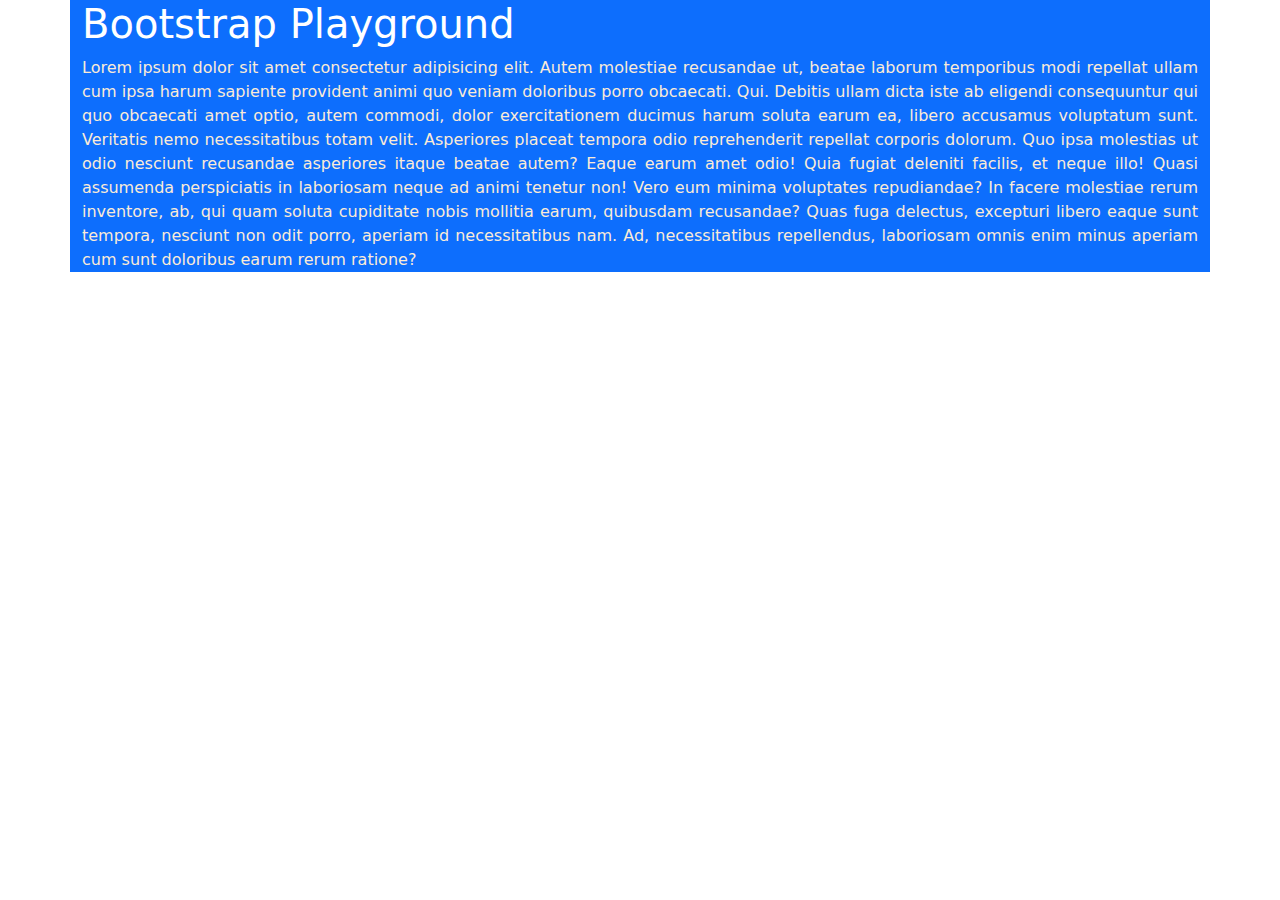
<file: 121.Container/index.html>
<!DOCTYPE html>
<html lang="en">
    <head>
        <meta charset="UTF-8">
        <meta name="viewport" content="width=device-width, initial-scale=1.0">
        <title>Container</title>
        <link
            href="https://cdn.jsdelivr.net/npm/bootstrap@5.3.3/dist/css/bootstrap.min.css"
            rel="stylesheet"
            integrity="sha384-QWTKZyjpPEjISv5WaRU9OFeRpok6YctnYmDr5pNlyT2bRjXh0JMhjY6hW+ALEwIH"
            crossorigin="anonymous"
        >
        <script src="https://cdn.jsdelivr.net/npm/bootstrap@5.3.3/dist/js/bootstrap.bundle.min.js" integrity="sha384-YvpcrYf0tY3lHB60NNkmXc5s9fDVZLESaAA55NDzOxhy9GkcIdslK1eN7N6jIeHz" crossorigin="anonymous"></script>
        <link rel="stylesheet" href="style.css">
    </head>
    <body>
        <div class="container bg-primary">
            <h1>Bootstrap Playground</h1>
            <p>
                Lorem ipsum dolor sit amet consectetur adipisicing elit. Autem molestiae recusandae ut, beatae laborum temporibus modi repellat ullam cum ipsa harum sapiente provident animi quo veniam doloribus porro obcaecati. Qui.
                Debitis ullam dicta iste ab eligendi consequuntur qui quo obcaecati amet optio, autem commodi, dolor exercitationem ducimus harum soluta earum ea, libero accusamus voluptatum sunt. Veritatis nemo necessitatibus totam velit.
                Asperiores placeat tempora odio reprehenderit repellat corporis dolorum. Quo ipsa molestias ut odio nesciunt recusandae asperiores itaque beatae autem? Eaque earum amet odio! Quia fugiat deleniti facilis, et neque illo!
                Quasi assumenda perspiciatis in laboriosam neque ad animi tenetur non! Vero eum minima voluptates repudiandae? In facere molestiae rerum inventore, ab, qui quam soluta cupiditate nobis mollitia earum, quibusdam recusandae?
                Quas fuga delectus, excepturi libero eaque sunt tempora, nesciunt non odit porro, aperiam id necessitatibus nam. Ad, necessitatibus repellendus, laboriosam omnis enim minus aperiam cum sunt doloribus earum rerum ratione?
            </p>
        </div>
    </body>
</html>
</file>
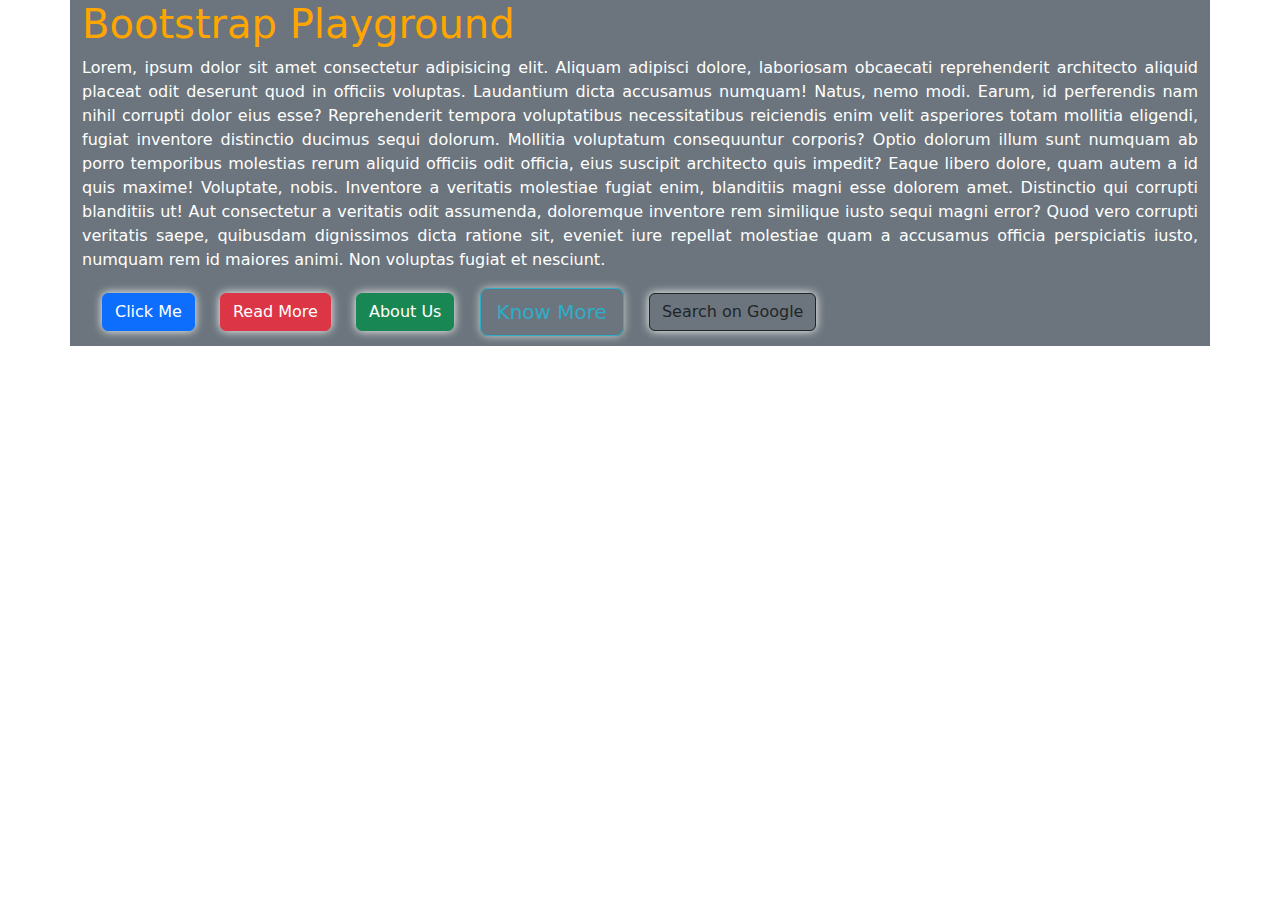
<file: 122.Button/index.html>
<!DOCTYPE html>
<html lang="en">
    <head>
        <meta charset="UTF-8">
        <meta name="viewport" content="width=device-width, initial-scale=1.0">
        <title>Button</title>
        <link
            href="https://cdn.jsdelivr.net/npm/bootstrap@5.3.3/dist/css/bootstrap.min.css"
            rel="stylesheet"
            integrity="sha384-QWTKZyjpPEjISv5WaRU9OFeRpok6YctnYmDr5pNlyT2bRjXh0JMhjY6hW+ALEwIH"
            crossorigin="anonymous"
        >
        <script src="https://cdn.jsdelivr.net/npm/bootstrap@5.3.3/dist/js/bootstrap.bundle.min.js" integrity="sha384-YvpcrYf0tY3lHB60NNkmXc5s9fDVZLESaAA55NDzOxhy9GkcIdslK1eN7N6jIeHz" crossorigin="anonymous"></script>
        <link rel="stylesheet" href="style.css">
    </head>
    <body>
        <div class="container bg-secondary">
            <h1>Bootstrap Playground</h1>
            <p>
                Lorem, ipsum dolor sit amet consectetur adipisicing elit. Aliquam adipisci dolore, laboriosam obcaecati reprehenderit architecto aliquid placeat odit deserunt quod in officiis voluptas. Laudantium dicta accusamus numquam! Natus, nemo modi.
                Earum, id perferendis nam nihil corrupti dolor eius esse? Reprehenderit tempora voluptatibus necessitatibus reiciendis enim velit asperiores totam mollitia eligendi, fugiat inventore distinctio ducimus sequi dolorum. Mollitia voluptatum consequuntur corporis?
                Optio dolorum illum sunt numquam ab porro temporibus molestias rerum aliquid officiis odit officia, eius suscipit architecto quis impedit? Eaque libero dolore, quam autem a id quis maxime! Voluptate, nobis.
                Inventore a veritatis molestiae fugiat enim, blanditiis magni esse dolorem amet. Distinctio qui corrupti blanditiis ut! Aut consectetur a veritatis odit assumenda, doloremque inventore rem similique iusto sequi magni error?
                Quod vero corrupti veritatis saepe, quibusdam dignissimos dicta ratione sit, eveniet iure repellat molestiae quam a accusamus officia perspiciatis iusto, numquam rem id maiores animi. Non voluptas fugiat et nesciunt.
            </p>
            <button class="btn btn-primary">Click Me</button>
            <button class="btn btn-danger">Read More</button>
            <button class="btn btn-success">About Us</button>
            <button class="btn btn-outline-info btn-lg" disabled>Know More</button>
            <a href="#" class="btn btn-outline-dark">Search on Google</a>
        </div>
    </body>
</html>
</file>
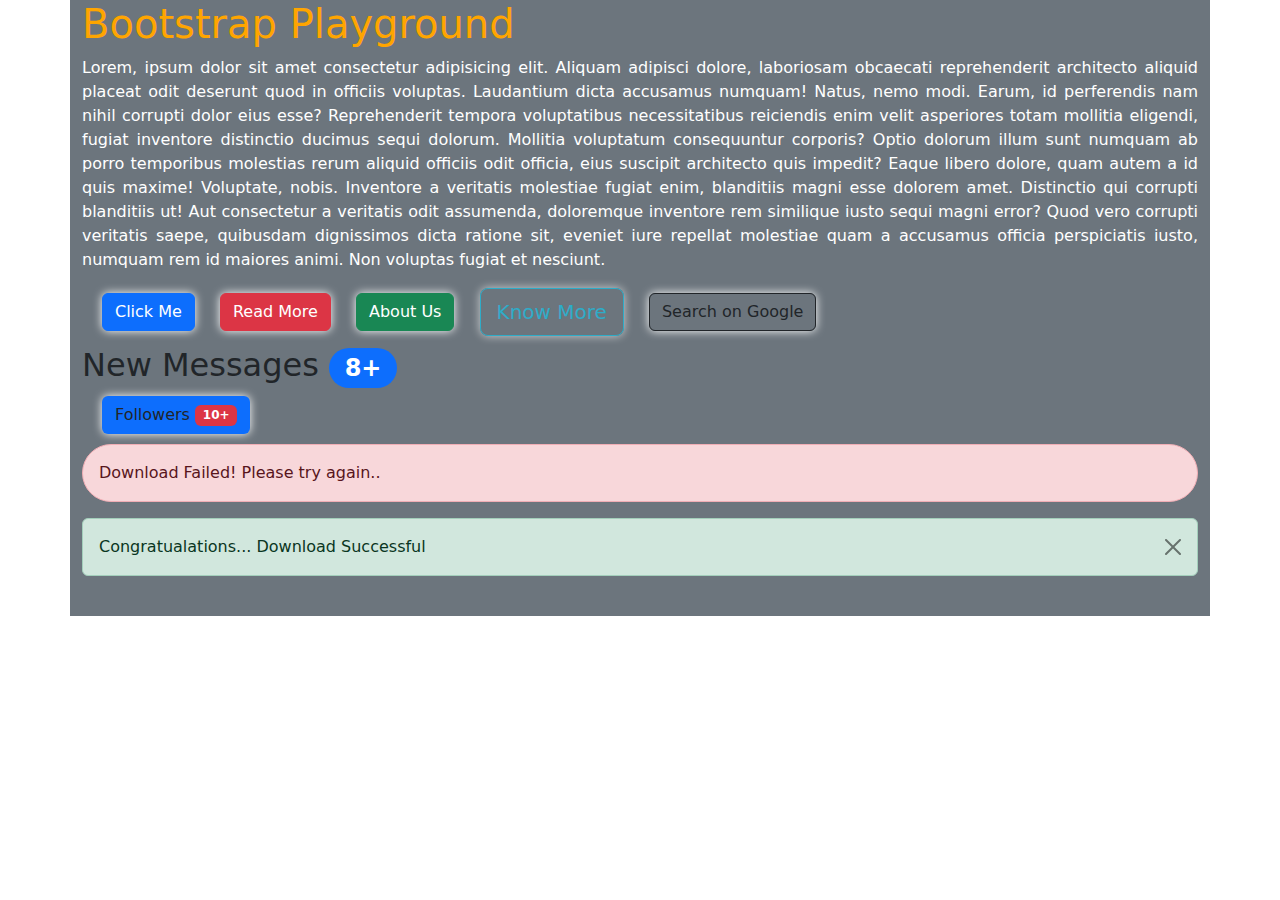
<file: 123.Badge/index.html>
<!DOCTYPE html>
<html lang="en">
    <head>
        <meta charset="UTF-8">
        <meta name="viewport" content="width=device-width, initial-scale=1.0">
        <title>Badge</title>
        <link
            href="https://cdn.jsdelivr.net/npm/bootstrap@5.3.3/dist/css/bootstrap.min.css"
            rel="stylesheet"
            integrity="sha384-QWTKZyjpPEjISv5WaRU9OFeRpok6YctnYmDr5pNlyT2bRjXh0JMhjY6hW+ALEwIH"
            crossorigin="anonymous"
        >
        <script src="https://cdn.jsdelivr.net/npm/bootstrap@5.3.3/dist/js/bootstrap.bundle.min.js" integrity="sha384-YvpcrYf0tY3lHB60NNkmXc5s9fDVZLESaAA55NDzOxhy9GkcIdslK1eN7N6jIeHz" crossorigin="anonymous"></script>
        <link rel="stylesheet" href="style.css">
    </head>
    <body>
        <div class="container bg-secondary">
            <h1>Bootstrap Playground</h1>
            <p>
                Lorem, ipsum dolor sit amet consectetur adipisicing elit. Aliquam adipisci dolore, laboriosam obcaecati reprehenderit architecto aliquid placeat odit deserunt quod in officiis voluptas. Laudantium dicta accusamus numquam! Natus, nemo modi.
                Earum, id perferendis nam nihil corrupti dolor eius esse? Reprehenderit tempora voluptatibus necessitatibus reiciendis enim velit asperiores totam mollitia eligendi, fugiat inventore distinctio ducimus sequi dolorum. Mollitia voluptatum consequuntur corporis?
                Optio dolorum illum sunt numquam ab porro temporibus molestias rerum aliquid officiis odit officia, eius suscipit architecto quis impedit? Eaque libero dolore, quam autem a id quis maxime! Voluptate, nobis.
                Inventore a veritatis molestiae fugiat enim, blanditiis magni esse dolorem amet. Distinctio qui corrupti blanditiis ut! Aut consectetur a veritatis odit assumenda, doloremque inventore rem similique iusto sequi magni error?
                Quod vero corrupti veritatis saepe, quibusdam dignissimos dicta ratione sit, eveniet iure repellat molestiae quam a accusamus officia perspiciatis iusto, numquam rem id maiores animi. Non voluptas fugiat et nesciunt.
            </p>
            <button class="btn btn-primary">Click Me</button>
            <button class="btn btn-danger">Read More</button>
            <button class="btn btn-success">About Us</button>
            <button class="btn btn-outline-info btn-lg" disabled>Know More</button>
            <a href="#" class="btn btn-outline-dark">Search on Google</a>
            <br>
            <h2>
                New Messages
                <span class="badge bg-primary rounded-pill">8+</span>
            </h2>
            <button class="btn bg-primary">
                Followers
                <span class="badge bg-danger">10+</span>
            </button>
            <p class="alert alert-danger rounded-pill">Download Failed! Please try again..</p>
            <div class="alert alert-success alert-dismissible">
                Congratualations... Download Successful
                <button class="btn-close " data-bs-dismiss="alert"></button>
            </div>
            <br>
        </div>
    </body>
</html>
</file>
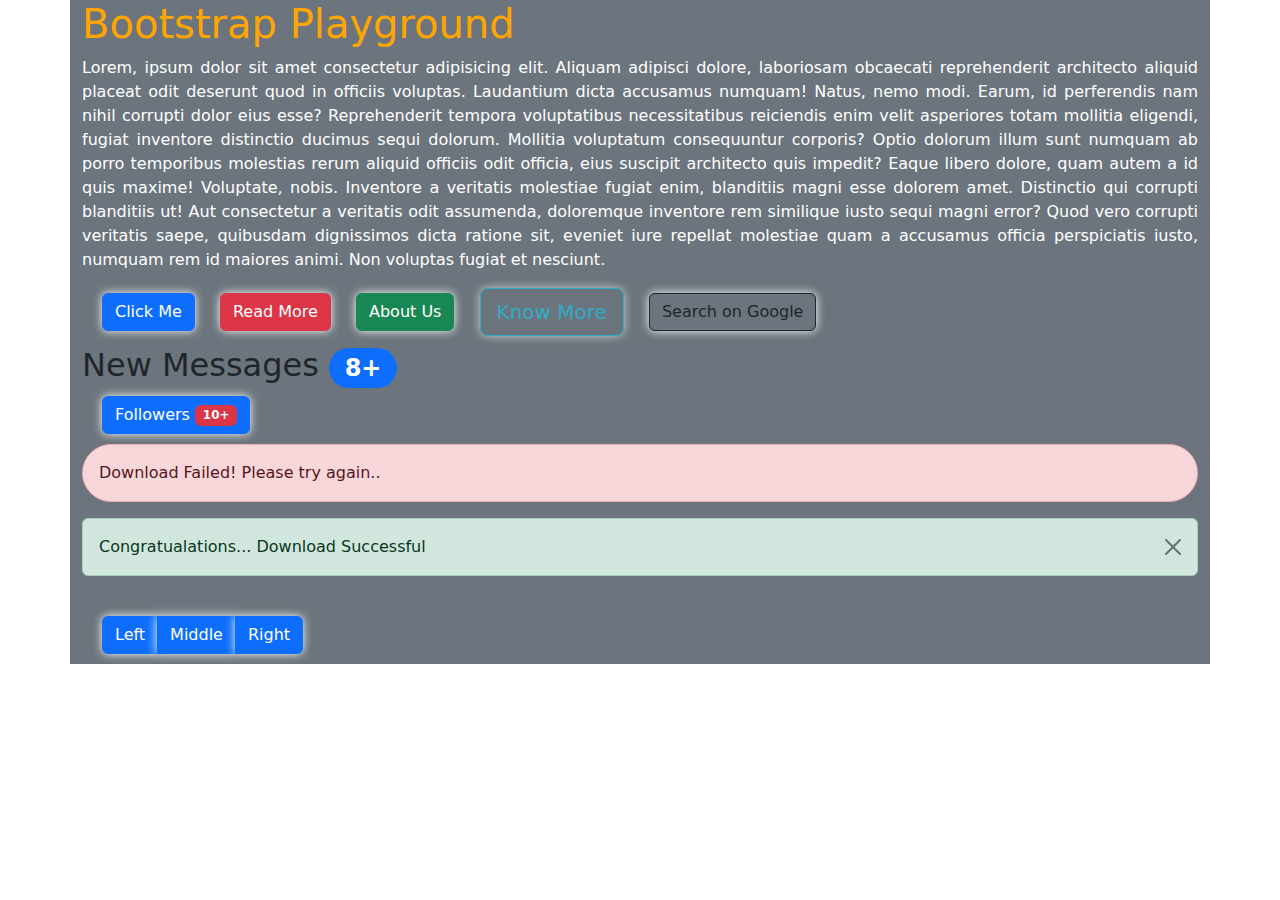
<file: 124.Button_Group/index.html>
<!DOCTYPE html>
<html lang="en">
    <head>
        <meta charset="UTF-8">
        <meta name="viewport" content="width=device-width, initial-scale=1.0">
        <title>Button Group</title>
        <link
            href="https://cdn.jsdelivr.net/npm/bootstrap@5.3.3/dist/css/bootstrap.min.css"
            rel="stylesheet"
            integrity="sha384-QWTKZyjpPEjISv5WaRU9OFeRpok6YctnYmDr5pNlyT2bRjXh0JMhjY6hW+ALEwIH"
            crossorigin="anonymous"
        >
        <script src="https://cdn.jsdelivr.net/npm/bootstrap@5.3.3/dist/js/bootstrap.bundle.min.js" integrity="sha384-YvpcrYf0tY3lHB60NNkmXc5s9fDVZLESaAA55NDzOxhy9GkcIdslK1eN7N6jIeHz" crossorigin="anonymous"></script>
        <link rel="stylesheet" href="style.css">
    </head>
    <body>
        <div class="container bg-secondary">
            <h1>Bootstrap Playground</h1>
            <p>
                Lorem, ipsum dolor sit amet consectetur adipisicing elit. Aliquam adipisci dolore, laboriosam obcaecati reprehenderit architecto aliquid placeat odit deserunt quod in officiis voluptas. Laudantium dicta accusamus numquam! Natus, nemo modi.
                Earum, id perferendis nam nihil corrupti dolor eius esse? Reprehenderit tempora voluptatibus necessitatibus reiciendis enim velit asperiores totam mollitia eligendi, fugiat inventore distinctio ducimus sequi dolorum. Mollitia voluptatum consequuntur corporis?
                Optio dolorum illum sunt numquam ab porro temporibus molestias rerum aliquid officiis odit officia, eius suscipit architecto quis impedit? Eaque libero dolore, quam autem a id quis maxime! Voluptate, nobis.
                Inventore a veritatis molestiae fugiat enim, blanditiis magni esse dolorem amet. Distinctio qui corrupti blanditiis ut! Aut consectetur a veritatis odit assumenda, doloremque inventore rem similique iusto sequi magni error?
                Quod vero corrupti veritatis saepe, quibusdam dignissimos dicta ratione sit, eveniet iure repellat molestiae quam a accusamus officia perspiciatis iusto, numquam rem id maiores animi. Non voluptas fugiat et nesciunt.
            </p>
            <button class="btn btn-primary">Click Me</button>
            <button class="btn btn-danger">Read More</button>
            <button class="btn btn-success">About Us</button>
            <button class="btn btn-outline-info btn-lg" disabled>Know More</button>
            <a href="#" class="btn btn-outline-dark">Search on Google</a>
            <br>
            <h2>
                New Messages
                <span class="badge bg-primary rounded-pill">8+</span>
            </h2>
            <button class="btn btn-primary">
                Followers
                <span class="badge bg-danger">10+</span>
            </button>
            <p class="alert alert-danger rounded-pill">Download Failed! Please try again..</p>
            <div class="alert alert-success alert-dismissible">
                Congratualations... Download Successful
                <button class="btn-close " data-bs-dismiss="alert"></button>
            </div>
            <br>
            <div class="btn-group">
                <button type="button" class="btn btn-primary">Left</button>
                <button type="button" class="btn btn-primary">Middle</button>
                <button type="button" class="btn btn-primary">Right</button>
            </div>
        </div>
    </body>
</html>
</file>
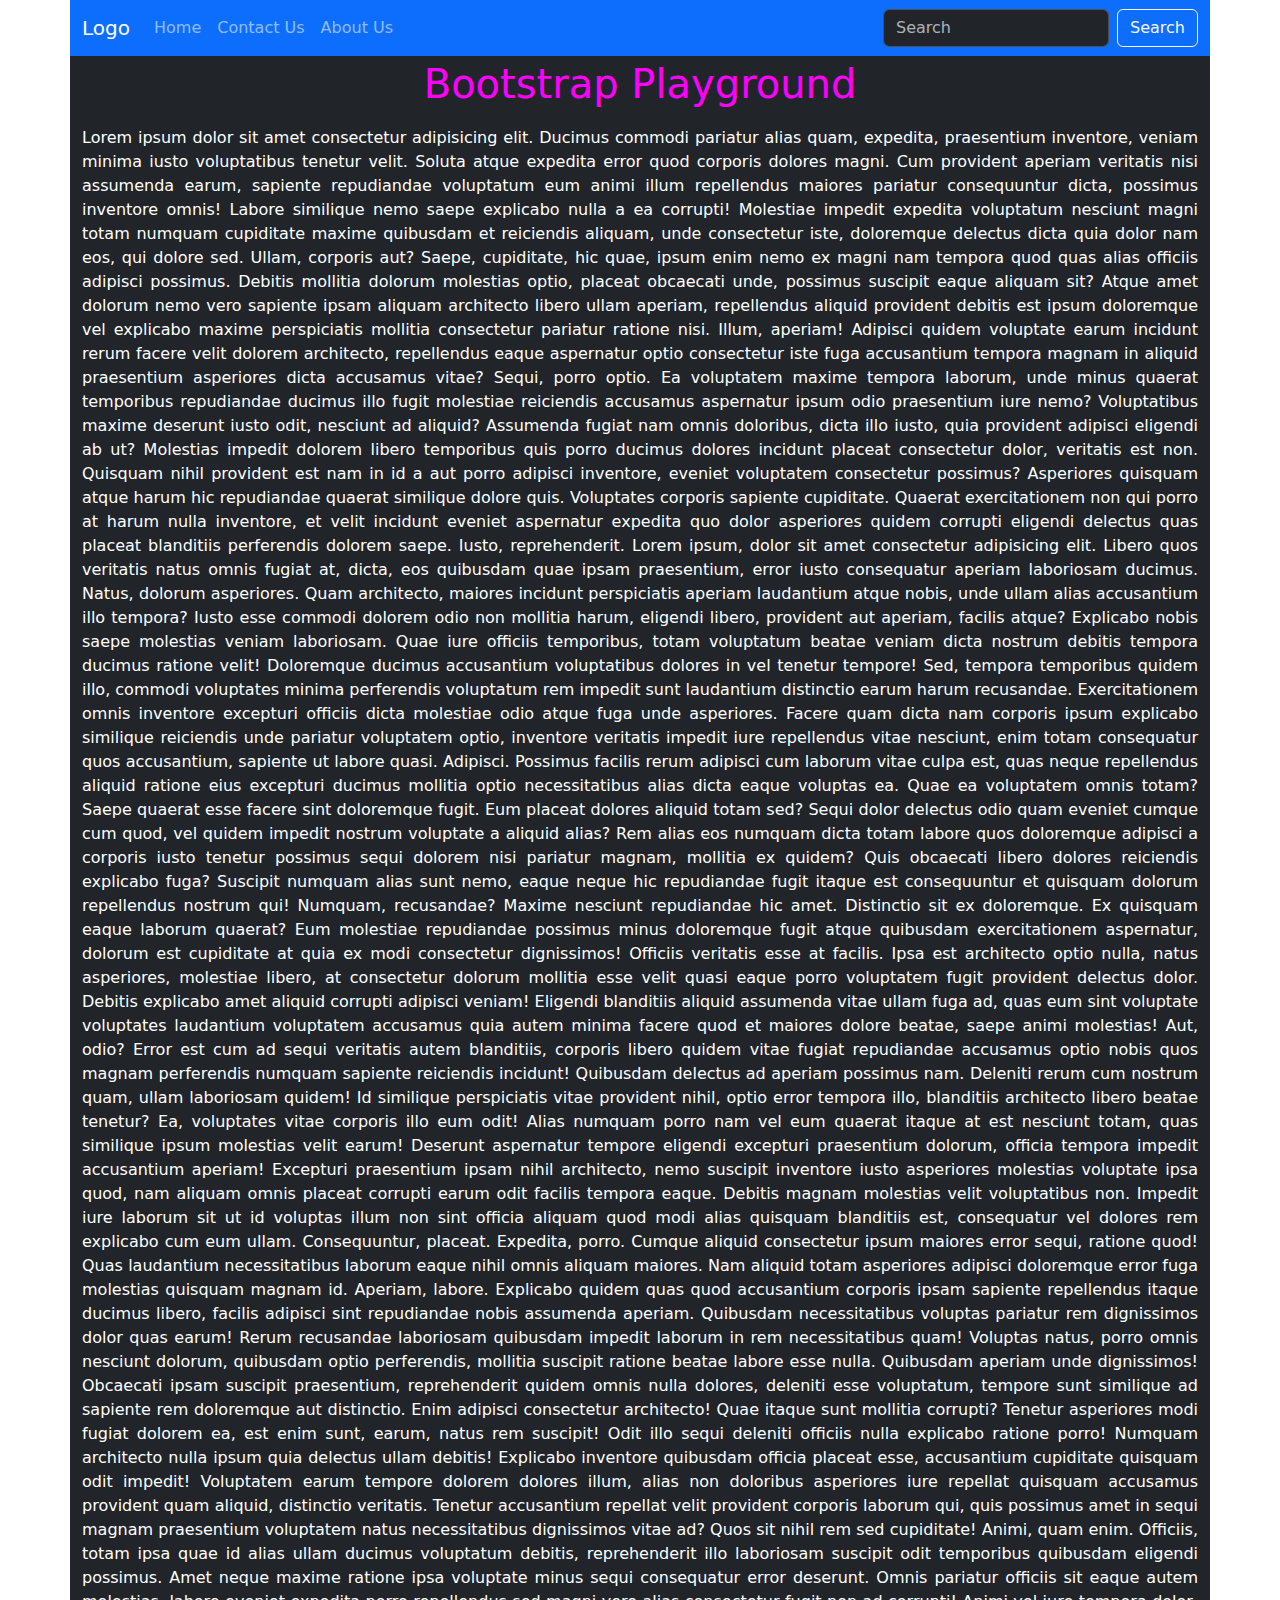
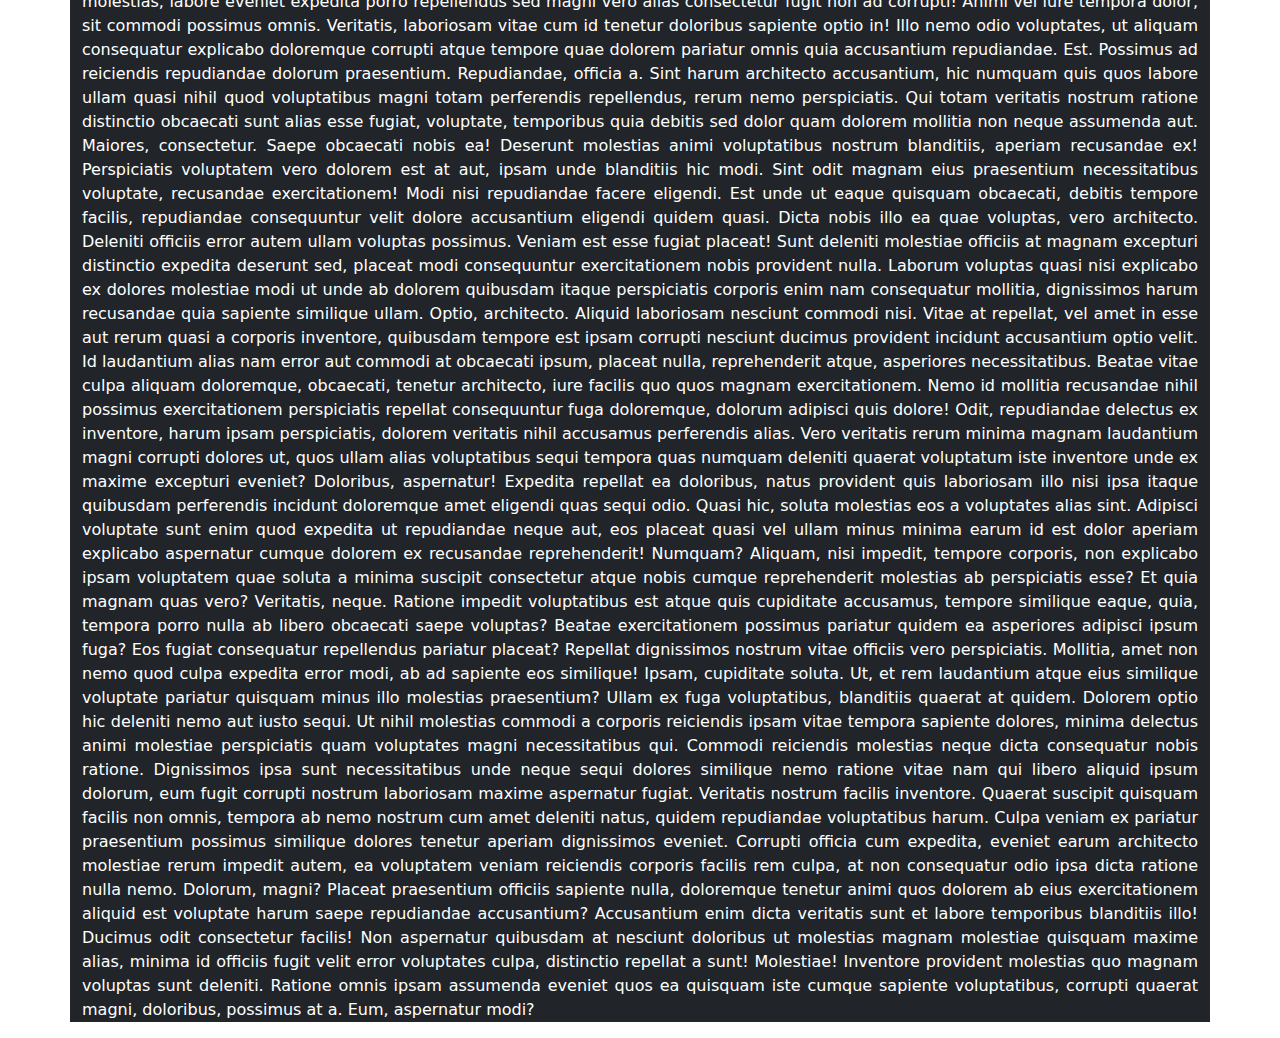
<file: 125.Navbar/index.html>
<!DOCTYPE html>
<html lang="en">
    <head>
        <meta charset="UTF-8">
        <meta name="viewport" content="width=device-width, initial-scale=1.0">
        <title>Navbar</title>
        <link
            href="https://cdn.jsdelivr.net/npm/bootstrap@5.3.3/dist/css/bootstrap.min.css"
            rel="stylesheet"
            integrity="sha384-QWTKZyjpPEjISv5WaRU9OFeRpok6YctnYmDr5pNlyT2bRjXh0JMhjY6hW+ALEwIH"
            crossorigin="anonymous"
        >
        <script src="https://cdn.jsdelivr.net/npm/bootstrap@5.3.3/dist/js/bootstrap.bundle.min.js" integrity="sha384-YvpcrYf0tY3lHB60NNkmXc5s9fDVZLESaAA55NDzOxhy9GkcIdslK1eN7N6jIeHz" crossorigin="anonymous"></script>
        <link rel="stylesheet" href="style.css">
    </head>
    <body>
        <nav class="container navbar bg-primary navbar-expand-lg fixed-top" data-bs-theme="dark">
            <div class="container-fluid">
                <a href="#" class="navbar-brand">Logo</a>
                <button class="navbar-toggler" data-bs-toggle="collapse" data-bs-target="#navbarNavAltMarkup">
                    <span class="navbar-toggler-icon"></span>
                </button>
                <div class="collapse navbar-collapse" id="navbarNavAltMarkup">
                    <div class="navbar-nav">
                        <a href="#" class="nav-link">Home</a>
                        <a href="#" class="nav-link">Contact Us</a>
                        <a href="#" class="nav-link">About Us</a>
                    </div>
                </div>
                <form class="d-flex" role="search">
                    <input
                        class="form-control me-2"
                        type="search"
                        placeholder="Search"
                        aria-label="Search"
                    >
                    <button class="btn btn-outline-light" type="submit">Search</button>
                </form>
            </div>
        </nav>
        <div class="container bg-dark">
            <h1>Bootstrap Playground</h1>
            <p>
                Lorem ipsum dolor sit amet consectetur adipisicing elit. Ducimus commodi pariatur alias quam, expedita, praesentium inventore, veniam minima iusto voluptatibus tenetur velit. Soluta atque expedita error quod corporis dolores magni.
                Cum provident aperiam veritatis nisi assumenda earum, sapiente repudiandae voluptatum eum animi illum repellendus maiores pariatur consequuntur dicta, possimus inventore omnis! Labore similique nemo saepe explicabo nulla a ea corrupti!
                Molestiae impedit expedita voluptatum nesciunt magni totam numquam cupiditate maxime quibusdam et reiciendis aliquam, unde consectetur iste, doloremque delectus dicta quia dolor nam eos, qui dolore sed. Ullam, corporis aut?
                Saepe, cupiditate, hic quae, ipsum enim nemo ex magni nam tempora quod quas alias officiis adipisci possimus. Debitis mollitia dolorum molestias optio, placeat obcaecati unde, possimus suscipit eaque aliquam sit?
                Atque amet dolorum nemo vero sapiente ipsam aliquam architecto libero ullam aperiam, repellendus aliquid provident debitis est ipsum doloremque vel explicabo maxime perspiciatis mollitia consectetur pariatur ratione nisi. Illum, aperiam!
                Adipisci quidem voluptate earum incidunt rerum facere velit dolorem architecto, repellendus eaque aspernatur optio consectetur iste fuga accusantium tempora magnam in aliquid praesentium asperiores dicta accusamus vitae? Sequi, porro optio.
                Ea voluptatem maxime tempora laborum, unde minus quaerat temporibus repudiandae ducimus illo fugit molestiae reiciendis accusamus aspernatur ipsum odio praesentium iure nemo? Voluptatibus maxime deserunt iusto odit, nesciunt ad aliquid?
                Assumenda fugiat nam omnis doloribus, dicta illo iusto, quia provident adipisci eligendi ab ut? Molestias impedit dolorem libero temporibus quis porro ducimus dolores incidunt placeat consectetur dolor, veritatis est non.
                Quisquam nihil provident est nam in id a aut porro adipisci inventore, eveniet voluptatem consectetur possimus? Asperiores quisquam atque harum hic repudiandae quaerat similique dolore quis. Voluptates corporis sapiente cupiditate.
                Quaerat exercitationem non qui porro at harum nulla inventore, et velit incidunt eveniet aspernatur expedita quo dolor asperiores quidem corrupti eligendi delectus quas placeat blanditiis perferendis dolorem saepe. Iusto, reprehenderit.
                Lorem ipsum, dolor sit amet consectetur adipisicing elit. Libero quos veritatis natus omnis fugiat at, dicta, eos quibusdam quae ipsam praesentium, error iusto consequatur aperiam laboriosam ducimus. Natus, dolorum asperiores.
                Quam architecto, maiores incidunt perspiciatis aperiam laudantium atque nobis, unde ullam alias accusantium illo tempora? Iusto esse commodi dolorem odio non mollitia harum, eligendi libero, provident aut aperiam, facilis atque?
                Explicabo nobis saepe molestias veniam laboriosam. Quae iure officiis temporibus, totam voluptatum beatae veniam dicta nostrum debitis tempora ducimus ratione velit! Doloremque ducimus accusantium voluptatibus dolores in vel tenetur tempore!
                Sed, tempora temporibus quidem illo, commodi voluptates minima perferendis voluptatum rem impedit sunt laudantium distinctio earum harum recusandae. Exercitationem omnis inventore excepturi officiis dicta molestiae odio atque fuga unde asperiores.
                Facere quam dicta nam corporis ipsum explicabo similique reiciendis unde pariatur voluptatem optio, inventore veritatis impedit iure repellendus vitae nesciunt, enim totam consequatur quos accusantium, sapiente ut labore quasi. Adipisci.
                Possimus facilis rerum adipisci cum laborum vitae culpa est, quas neque repellendus aliquid ratione eius excepturi ducimus mollitia optio necessitatibus alias dicta eaque voluptas ea. Quae ea voluptatem omnis totam?
                Saepe quaerat esse facere sint doloremque fugit. Eum placeat dolores aliquid totam sed? Sequi dolor delectus odio quam eveniet cumque cum quod, vel quidem impedit nostrum voluptate a aliquid alias?
                Rem alias eos numquam dicta totam labore quos doloremque adipisci a corporis iusto tenetur possimus sequi dolorem nisi pariatur magnam, mollitia ex quidem? Quis obcaecati libero dolores reiciendis explicabo fuga?
                Suscipit numquam alias sunt nemo, eaque neque hic repudiandae fugit itaque est consequuntur et quisquam dolorum repellendus nostrum qui! Numquam, recusandae? Maxime nesciunt repudiandae hic amet. Distinctio sit ex doloremque.
                Ex quisquam eaque laborum quaerat? Eum molestiae repudiandae possimus minus doloremque fugit atque quibusdam exercitationem aspernatur, dolorum est cupiditate at quia ex modi consectetur dignissimos! Officiis veritatis esse at facilis.
                Ipsa est architecto optio nulla, natus asperiores, molestiae libero, at consectetur dolorum mollitia esse velit quasi eaque porro voluptatem fugit provident delectus dolor. Debitis explicabo amet aliquid corrupti adipisci veniam!
                Eligendi blanditiis aliquid assumenda vitae ullam fuga ad, quas eum sint voluptate voluptates laudantium voluptatem accusamus quia autem minima facere quod et maiores dolore beatae, saepe animi molestias! Aut, odio?
                Error est cum ad sequi veritatis autem blanditiis, corporis libero quidem vitae fugiat repudiandae accusamus optio nobis quos magnam perferendis numquam sapiente reiciendis incidunt! Quibusdam delectus ad aperiam possimus nam.
                Deleniti rerum cum nostrum quam, ullam laboriosam quidem! Id similique perspiciatis vitae provident nihil, optio error tempora illo, blanditiis architecto libero beatae tenetur? Ea, voluptates vitae corporis illo eum odit!
                Alias numquam porro nam vel eum quaerat itaque at est nesciunt totam, quas similique ipsum molestias velit earum! Deserunt aspernatur tempore eligendi excepturi praesentium dolorum, officia tempora impedit accusantium aperiam!
                Excepturi praesentium ipsam nihil architecto, nemo suscipit inventore iusto asperiores molestias voluptate ipsa quod, nam aliquam omnis placeat corrupti earum odit facilis tempora eaque. Debitis magnam molestias velit voluptatibus non.
                Impedit iure laborum sit ut id voluptas illum non sint officia aliquam quod modi alias quisquam blanditiis est, consequatur vel dolores rem explicabo cum eum ullam. Consequuntur, placeat. Expedita, porro.
                Cumque aliquid consectetur ipsum maiores error sequi, ratione quod! Quas laudantium necessitatibus laborum eaque nihil omnis aliquam maiores. Nam aliquid totam asperiores adipisci doloremque error fuga molestias quisquam magnam id.
                Aperiam, labore. Explicabo quidem quas quod accusantium corporis ipsam sapiente repellendus itaque ducimus libero, facilis adipisci sint repudiandae nobis assumenda aperiam. Quibusdam necessitatibus voluptas pariatur rem dignissimos dolor quas earum!
                Rerum recusandae laboriosam quibusdam impedit laborum in rem necessitatibus quam! Voluptas natus, porro omnis nesciunt dolorum, quibusdam optio perferendis, mollitia suscipit ratione beatae labore esse nulla. Quibusdam aperiam unde dignissimos!
                Obcaecati ipsam suscipit praesentium, reprehenderit quidem omnis nulla dolores, deleniti esse voluptatum, tempore sunt similique ad sapiente rem doloremque aut distinctio. Enim adipisci consectetur architecto! Quae itaque sunt mollitia corrupti?
                Tenetur asperiores modi fugiat dolorem ea, est enim sunt, earum, natus rem suscipit! Odit illo sequi deleniti officiis nulla explicabo ratione porro! Numquam architecto nulla ipsum quia delectus ullam debitis!
                Explicabo inventore quibusdam officia placeat esse, accusantium cupiditate quisquam odit impedit! Voluptatem earum tempore dolorem dolores illum, alias non doloribus asperiores iure repellat quisquam accusamus provident quam aliquid, distinctio veritatis.
                Tenetur accusantium repellat velit provident corporis laborum qui, quis possimus amet in sequi magnam praesentium voluptatem natus necessitatibus dignissimos vitae ad? Quos sit nihil rem sed cupiditate! Animi, quam enim.
                Officiis, totam ipsa quae id alias ullam ducimus voluptatum debitis, reprehenderit illo laboriosam suscipit odit temporibus quibusdam eligendi possimus. Amet neque maxime ratione ipsa voluptate minus sequi consequatur error deserunt.
                Omnis pariatur officiis sit eaque autem molestias, labore eveniet expedita porro repellendus sed magni vero alias consectetur fugit non ad corrupti! Animi vel iure tempora dolor, sit commodi possimus omnis.
                Veritatis, laboriosam vitae cum id tenetur doloribus sapiente optio in! Illo nemo odio voluptates, ut aliquam consequatur explicabo doloremque corrupti atque tempore quae dolorem pariatur omnis quia accusantium repudiandae. Est.
                Possimus ad reiciendis repudiandae dolorum praesentium. Repudiandae, officia a. Sint harum architecto accusantium, hic numquam quis quos labore ullam quasi nihil quod voluptatibus magni totam perferendis repellendus, rerum nemo perspiciatis.
                Qui totam veritatis nostrum ratione distinctio obcaecati sunt alias esse fugiat, voluptate, temporibus quia debitis sed dolor quam dolorem mollitia non neque assumenda aut. Maiores, consectetur. Saepe obcaecati nobis ea!
                Deserunt molestias animi voluptatibus nostrum blanditiis, aperiam recusandae ex! Perspiciatis voluptatem vero dolorem est at aut, ipsam unde blanditiis hic modi. Sint odit magnam eius praesentium necessitatibus voluptate, recusandae exercitationem!
                Modi nisi repudiandae facere eligendi. Est unde ut eaque quisquam obcaecati, debitis tempore facilis, repudiandae consequuntur velit dolore accusantium eligendi quidem quasi. Dicta nobis illo ea quae voluptas, vero architecto.
                Deleniti officiis error autem ullam voluptas possimus. Veniam est esse fugiat placeat! Sunt deleniti molestiae officiis at magnam excepturi distinctio expedita deserunt sed, placeat modi consequuntur exercitationem nobis provident nulla.
                Laborum voluptas quasi nisi explicabo ex dolores molestiae modi ut unde ab dolorem quibusdam itaque perspiciatis corporis enim nam consequatur mollitia, dignissimos harum recusandae quia sapiente similique ullam. Optio, architecto.
                Aliquid laboriosam nesciunt commodi nisi. Vitae at repellat, vel amet in esse aut rerum quasi a corporis inventore, quibusdam tempore est ipsam corrupti nesciunt ducimus provident incidunt accusantium optio velit.
                Id laudantium alias nam error aut commodi at obcaecati ipsum, placeat nulla, reprehenderit atque, asperiores necessitatibus. Beatae vitae culpa aliquam doloremque, obcaecati, tenetur architecto, iure facilis quo quos magnam exercitationem.
                Nemo id mollitia recusandae nihil possimus exercitationem perspiciatis repellat consequuntur fuga doloremque, dolorum adipisci quis dolore! Odit, repudiandae delectus ex inventore, harum ipsam perspiciatis, dolorem veritatis nihil accusamus perferendis alias.
                Vero veritatis rerum minima magnam laudantium magni corrupti dolores ut, quos ullam alias voluptatibus sequi tempora quas numquam deleniti quaerat voluptatum iste inventore unde ex maxime excepturi eveniet? Doloribus, aspernatur!
                Expedita repellat ea doloribus, natus provident quis laboriosam illo nisi ipsa itaque quibusdam perferendis incidunt doloremque amet eligendi quas sequi odio. Quasi hic, soluta molestias eos a voluptates alias sint.
                Adipisci voluptate sunt enim quod expedita ut repudiandae neque aut, eos placeat quasi vel ullam minus minima earum id est dolor aperiam explicabo aspernatur cumque dolorem ex recusandae reprehenderit! Numquam?
                Aliquam, nisi impedit, tempore corporis, non explicabo ipsam voluptatem quae soluta a minima suscipit consectetur atque nobis cumque reprehenderit molestias ab perspiciatis esse? Et quia magnam quas vero? Veritatis, neque.
                Ratione impedit voluptatibus est atque quis cupiditate accusamus, tempore similique eaque, quia, tempora porro nulla ab libero obcaecati saepe voluptas? Beatae exercitationem possimus pariatur quidem ea asperiores adipisci ipsum fuga?
                Eos fugiat consequatur repellendus pariatur placeat? Repellat dignissimos nostrum vitae officiis vero perspiciatis. Mollitia, amet non nemo quod culpa expedita error modi, ab ad sapiente eos similique! Ipsam, cupiditate soluta.
                Ut, et rem laudantium atque eius similique voluptate pariatur quisquam minus illo molestias praesentium? Ullam ex fuga voluptatibus, blanditiis quaerat at quidem. Dolorem optio hic deleniti nemo aut iusto sequi.
                Ut nihil molestias commodi a corporis reiciendis ipsam vitae tempora sapiente dolores, minima delectus animi molestiae perspiciatis quam voluptates magni necessitatibus qui. Commodi reiciendis molestias neque dicta consequatur nobis ratione.
                Dignissimos ipsa sunt necessitatibus unde neque sequi dolores similique nemo ratione vitae nam qui libero aliquid ipsum dolorum, eum fugit corrupti nostrum laboriosam maxime aspernatur fugiat. Veritatis nostrum facilis inventore.
                Quaerat suscipit quisquam facilis non omnis, tempora ab nemo nostrum cum amet deleniti natus, quidem repudiandae voluptatibus harum. Culpa veniam ex pariatur praesentium possimus similique dolores tenetur aperiam dignissimos eveniet.
                Corrupti officia cum expedita, eveniet earum architecto molestiae rerum impedit autem, ea voluptatem veniam reiciendis corporis facilis rem culpa, at non consequatur odio ipsa dicta ratione nulla nemo. Dolorum, magni?
                Placeat praesentium officiis sapiente nulla, doloremque tenetur animi quos dolorem ab eius exercitationem aliquid est voluptate harum saepe repudiandae accusantium? Accusantium enim dicta veritatis sunt et labore temporibus blanditiis illo!
                Ducimus odit consectetur facilis! Non aspernatur quibusdam at nesciunt doloribus ut molestias magnam molestiae quisquam maxime alias, minima id officiis fugit velit error voluptates culpa, distinctio repellat a sunt! Molestiae!
                Inventore provident molestias quo magnam voluptas sunt deleniti. Ratione omnis ipsam assumenda eveniet quos ea quisquam iste cumque sapiente voluptatibus, corrupti quaerat magni, doloribus, possimus at a. Eum, aspernatur modi?
            </p>
        </div>
    </body>
</html>
</file>
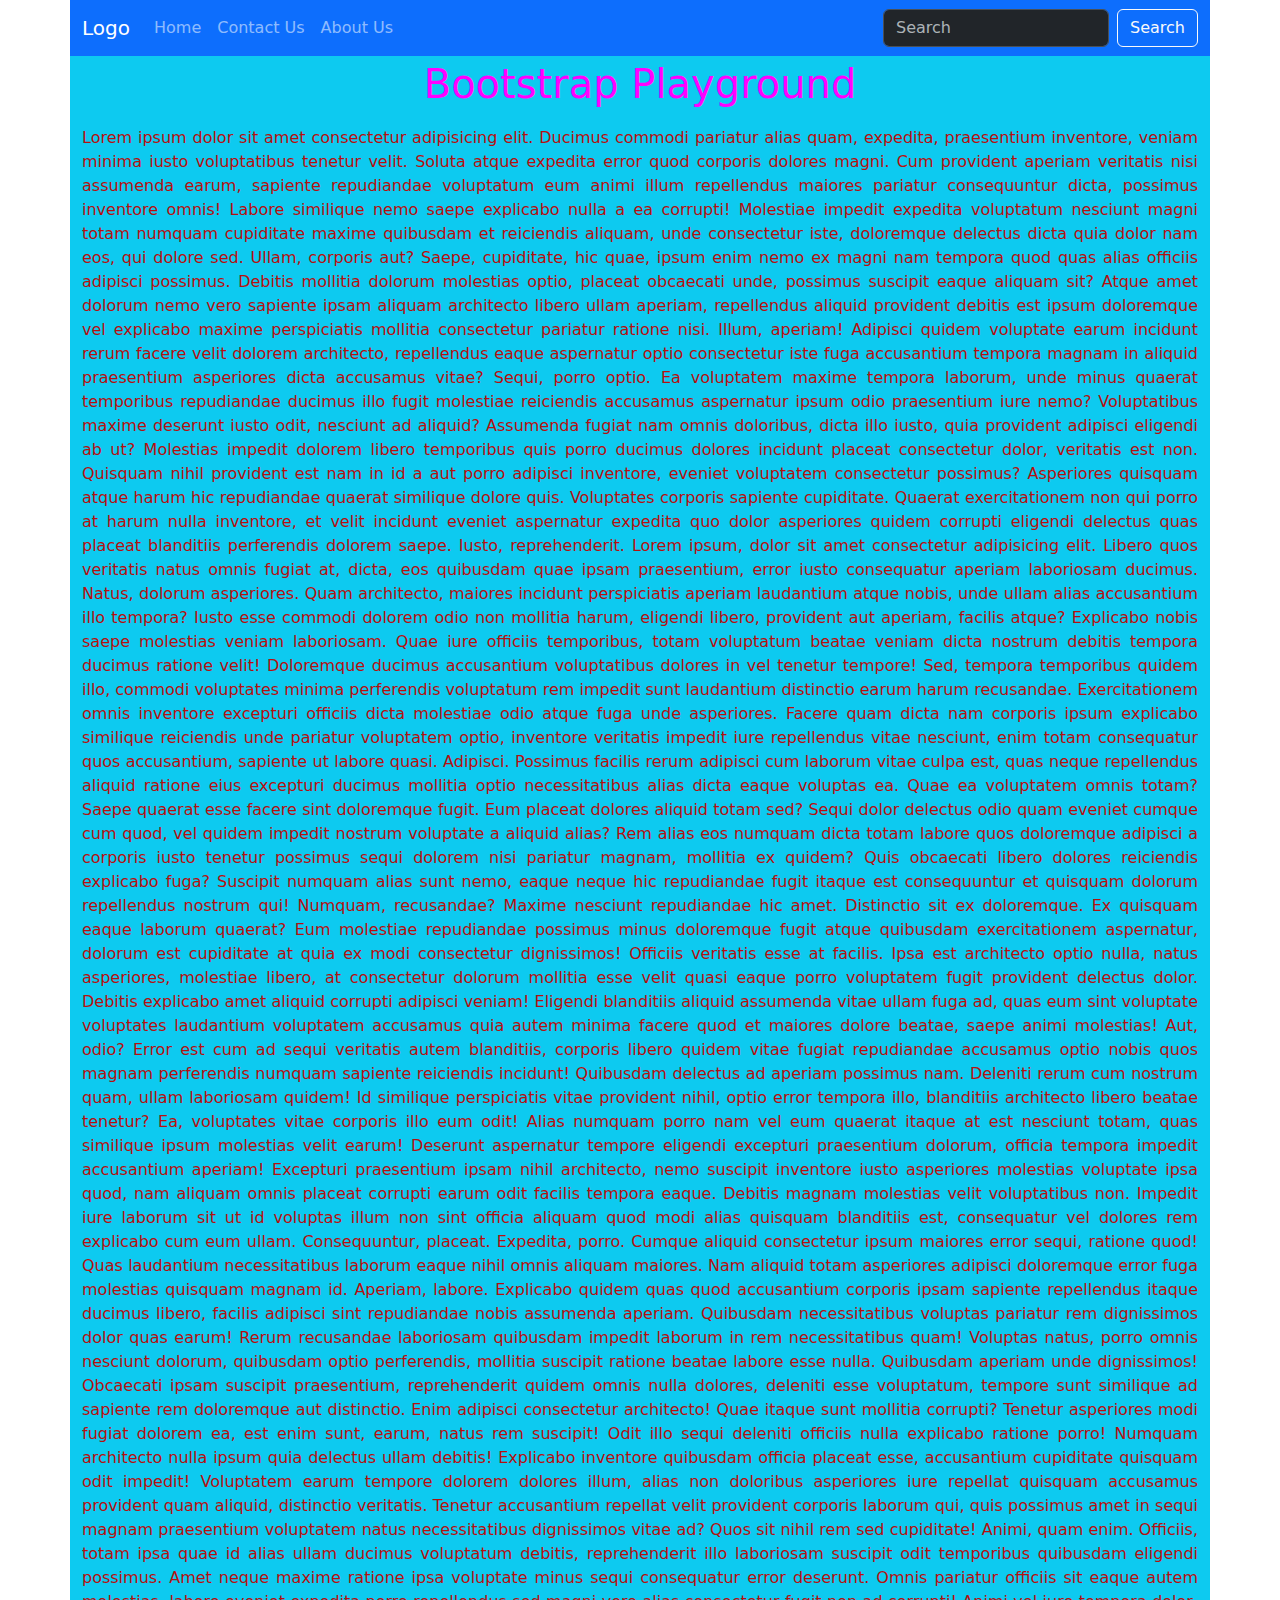
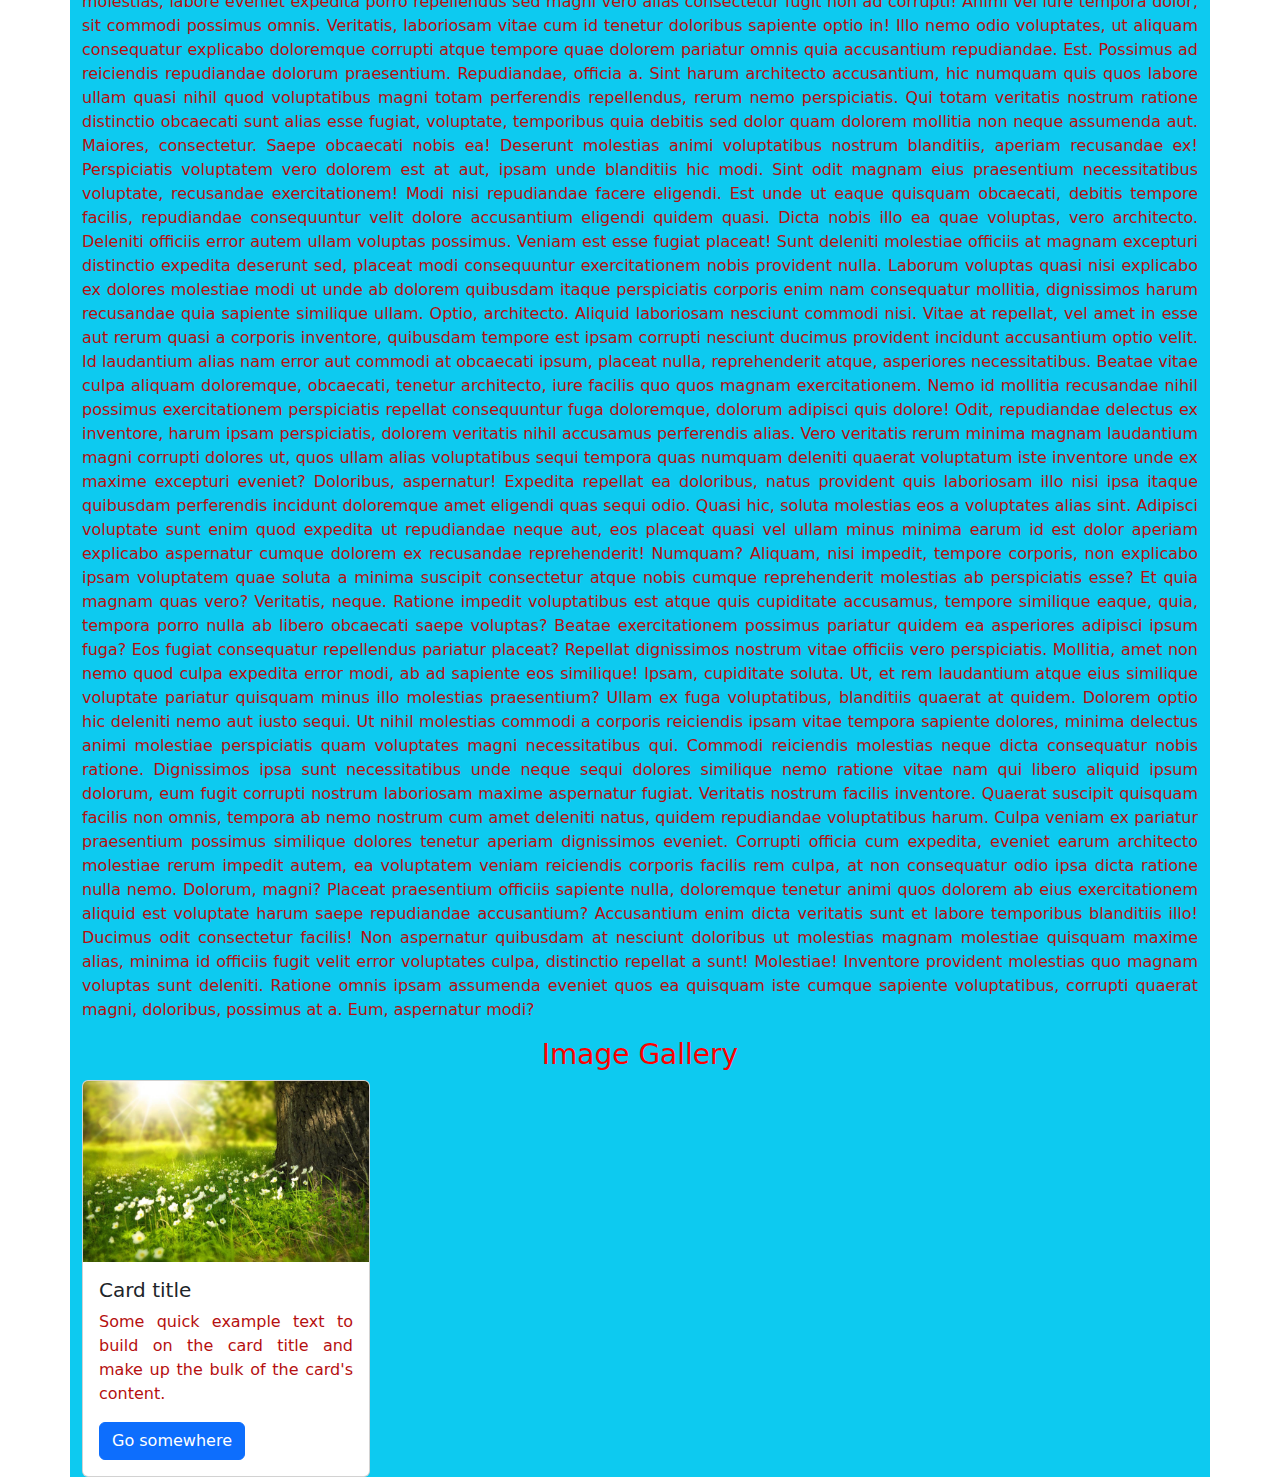
<file: 126.Card/index.html>
<!DOCTYPE html>
<html lang="en">
    <head>
        <meta charset="UTF-8">
        <meta name="viewport" content="width=device-width, initial-scale=1.0">
        <title>Card</title>
        <link
            href="https://cdn.jsdelivr.net/npm/bootstrap@5.3.3/dist/css/bootstrap.min.css"
            rel="stylesheet"
            integrity="sha384-QWTKZyjpPEjISv5WaRU9OFeRpok6YctnYmDr5pNlyT2bRjXh0JMhjY6hW+ALEwIH"
            crossorigin="anonymous"
        >
        <script src="https://cdn.jsdelivr.net/npm/bootstrap@5.3.3/dist/js/bootstrap.bundle.min.js" integrity="sha384-YvpcrYf0tY3lHB60NNkmXc5s9fDVZLESaAA55NDzOxhy9GkcIdslK1eN7N6jIeHz" crossorigin="anonymous"></script>
        <link rel="stylesheet" href="style.css">
    </head>
    <body>
        <nav class="container navbar bg-primary navbar-expand-lg fixed-top" data-bs-theme="dark">
            <div class="container-fluid">
                <a href="#" class="navbar-brand">Logo</a>
                <button class="navbar-toggler" data-bs-toggle="collapse" data-bs-target="#navbarNavAltMarkup">
                    <span class="navbar-toggler-icon"></span>
                </button>
                <div class="collapse navbar-collapse" id="navbarNavAltMarkup">
                    <div class="navbar-nav">
                        <a href="#" class="nav-link">Home</a>
                        <a href="#" class="nav-link">Contact Us</a>
                        <a href="#" class="nav-link">About Us</a>
                    </div>
                </div>
                <form class="d-flex" role="search">
                    <input
                        class="form-control me-2"
                        type="search"
                        placeholder="Search"
                        aria-label="Search"
                    >
                    <button class="btn btn-outline-light" type="submit">Search</button>
                </form>
            </div>
        </nav>
        <div class="container bg-info">
            <h1>Bootstrap Playground</h1>
            <p>
                Lorem ipsum dolor sit amet consectetur adipisicing elit. Ducimus commodi pariatur alias quam, expedita, praesentium inventore, veniam minima iusto voluptatibus tenetur velit. Soluta atque expedita error quod corporis dolores magni.
                Cum provident aperiam veritatis nisi assumenda earum, sapiente repudiandae voluptatum eum animi illum repellendus maiores pariatur consequuntur dicta, possimus inventore omnis! Labore similique nemo saepe explicabo nulla a ea corrupti!
                Molestiae impedit expedita voluptatum nesciunt magni totam numquam cupiditate maxime quibusdam et reiciendis aliquam, unde consectetur iste, doloremque delectus dicta quia dolor nam eos, qui dolore sed. Ullam, corporis aut?
                Saepe, cupiditate, hic quae, ipsum enim nemo ex magni nam tempora quod quas alias officiis adipisci possimus. Debitis mollitia dolorum molestias optio, placeat obcaecati unde, possimus suscipit eaque aliquam sit?
                Atque amet dolorum nemo vero sapiente ipsam aliquam architecto libero ullam aperiam, repellendus aliquid provident debitis est ipsum doloremque vel explicabo maxime perspiciatis mollitia consectetur pariatur ratione nisi. Illum, aperiam!
                Adipisci quidem voluptate earum incidunt rerum facere velit dolorem architecto, repellendus eaque aspernatur optio consectetur iste fuga accusantium tempora magnam in aliquid praesentium asperiores dicta accusamus vitae? Sequi, porro optio.
                Ea voluptatem maxime tempora laborum, unde minus quaerat temporibus repudiandae ducimus illo fugit molestiae reiciendis accusamus aspernatur ipsum odio praesentium iure nemo? Voluptatibus maxime deserunt iusto odit, nesciunt ad aliquid?
                Assumenda fugiat nam omnis doloribus, dicta illo iusto, quia provident adipisci eligendi ab ut? Molestias impedit dolorem libero temporibus quis porro ducimus dolores incidunt placeat consectetur dolor, veritatis est non.
                Quisquam nihil provident est nam in id a aut porro adipisci inventore, eveniet voluptatem consectetur possimus? Asperiores quisquam atque harum hic repudiandae quaerat similique dolore quis. Voluptates corporis sapiente cupiditate.
                Quaerat exercitationem non qui porro at harum nulla inventore, et velit incidunt eveniet aspernatur expedita quo dolor asperiores quidem corrupti eligendi delectus quas placeat blanditiis perferendis dolorem saepe. Iusto, reprehenderit.
                Lorem ipsum, dolor sit amet consectetur adipisicing elit. Libero quos veritatis natus omnis fugiat at, dicta, eos quibusdam quae ipsam praesentium, error iusto consequatur aperiam laboriosam ducimus. Natus, dolorum asperiores.
                Quam architecto, maiores incidunt perspiciatis aperiam laudantium atque nobis, unde ullam alias accusantium illo tempora? Iusto esse commodi dolorem odio non mollitia harum, eligendi libero, provident aut aperiam, facilis atque?
                Explicabo nobis saepe molestias veniam laboriosam. Quae iure officiis temporibus, totam voluptatum beatae veniam dicta nostrum debitis tempora ducimus ratione velit! Doloremque ducimus accusantium voluptatibus dolores in vel tenetur tempore!
                Sed, tempora temporibus quidem illo, commodi voluptates minima perferendis voluptatum rem impedit sunt laudantium distinctio earum harum recusandae. Exercitationem omnis inventore excepturi officiis dicta molestiae odio atque fuga unde asperiores.
                Facere quam dicta nam corporis ipsum explicabo similique reiciendis unde pariatur voluptatem optio, inventore veritatis impedit iure repellendus vitae nesciunt, enim totam consequatur quos accusantium, sapiente ut labore quasi. Adipisci.
                Possimus facilis rerum adipisci cum laborum vitae culpa est, quas neque repellendus aliquid ratione eius excepturi ducimus mollitia optio necessitatibus alias dicta eaque voluptas ea. Quae ea voluptatem omnis totam?
                Saepe quaerat esse facere sint doloremque fugit. Eum placeat dolores aliquid totam sed? Sequi dolor delectus odio quam eveniet cumque cum quod, vel quidem impedit nostrum voluptate a aliquid alias?
                Rem alias eos numquam dicta totam labore quos doloremque adipisci a corporis iusto tenetur possimus sequi dolorem nisi pariatur magnam, mollitia ex quidem? Quis obcaecati libero dolores reiciendis explicabo fuga?
                Suscipit numquam alias sunt nemo, eaque neque hic repudiandae fugit itaque est consequuntur et quisquam dolorum repellendus nostrum qui! Numquam, recusandae? Maxime nesciunt repudiandae hic amet. Distinctio sit ex doloremque.
                Ex quisquam eaque laborum quaerat? Eum molestiae repudiandae possimus minus doloremque fugit atque quibusdam exercitationem aspernatur, dolorum est cupiditate at quia ex modi consectetur dignissimos! Officiis veritatis esse at facilis.
                Ipsa est architecto optio nulla, natus asperiores, molestiae libero, at consectetur dolorum mollitia esse velit quasi eaque porro voluptatem fugit provident delectus dolor. Debitis explicabo amet aliquid corrupti adipisci veniam!
                Eligendi blanditiis aliquid assumenda vitae ullam fuga ad, quas eum sint voluptate voluptates laudantium voluptatem accusamus quia autem minima facere quod et maiores dolore beatae, saepe animi molestias! Aut, odio?
                Error est cum ad sequi veritatis autem blanditiis, corporis libero quidem vitae fugiat repudiandae accusamus optio nobis quos magnam perferendis numquam sapiente reiciendis incidunt! Quibusdam delectus ad aperiam possimus nam.
                Deleniti rerum cum nostrum quam, ullam laboriosam quidem! Id similique perspiciatis vitae provident nihil, optio error tempora illo, blanditiis architecto libero beatae tenetur? Ea, voluptates vitae corporis illo eum odit!
                Alias numquam porro nam vel eum quaerat itaque at est nesciunt totam, quas similique ipsum molestias velit earum! Deserunt aspernatur tempore eligendi excepturi praesentium dolorum, officia tempora impedit accusantium aperiam!
                Excepturi praesentium ipsam nihil architecto, nemo suscipit inventore iusto asperiores molestias voluptate ipsa quod, nam aliquam omnis placeat corrupti earum odit facilis tempora eaque. Debitis magnam molestias velit voluptatibus non.
                Impedit iure laborum sit ut id voluptas illum non sint officia aliquam quod modi alias quisquam blanditiis est, consequatur vel dolores rem explicabo cum eum ullam. Consequuntur, placeat. Expedita, porro.
                Cumque aliquid consectetur ipsum maiores error sequi, ratione quod! Quas laudantium necessitatibus laborum eaque nihil omnis aliquam maiores. Nam aliquid totam asperiores adipisci doloremque error fuga molestias quisquam magnam id.
                Aperiam, labore. Explicabo quidem quas quod accusantium corporis ipsam sapiente repellendus itaque ducimus libero, facilis adipisci sint repudiandae nobis assumenda aperiam. Quibusdam necessitatibus voluptas pariatur rem dignissimos dolor quas earum!
                Rerum recusandae laboriosam quibusdam impedit laborum in rem necessitatibus quam! Voluptas natus, porro omnis nesciunt dolorum, quibusdam optio perferendis, mollitia suscipit ratione beatae labore esse nulla. Quibusdam aperiam unde dignissimos!
                Obcaecati ipsam suscipit praesentium, reprehenderit quidem omnis nulla dolores, deleniti esse voluptatum, tempore sunt similique ad sapiente rem doloremque aut distinctio. Enim adipisci consectetur architecto! Quae itaque sunt mollitia corrupti?
                Tenetur asperiores modi fugiat dolorem ea, est enim sunt, earum, natus rem suscipit! Odit illo sequi deleniti officiis nulla explicabo ratione porro! Numquam architecto nulla ipsum quia delectus ullam debitis!
                Explicabo inventore quibusdam officia placeat esse, accusantium cupiditate quisquam odit impedit! Voluptatem earum tempore dolorem dolores illum, alias non doloribus asperiores iure repellat quisquam accusamus provident quam aliquid, distinctio veritatis.
                Tenetur accusantium repellat velit provident corporis laborum qui, quis possimus amet in sequi magnam praesentium voluptatem natus necessitatibus dignissimos vitae ad? Quos sit nihil rem sed cupiditate! Animi, quam enim.
                Officiis, totam ipsa quae id alias ullam ducimus voluptatum debitis, reprehenderit illo laboriosam suscipit odit temporibus quibusdam eligendi possimus. Amet neque maxime ratione ipsa voluptate minus sequi consequatur error deserunt.
                Omnis pariatur officiis sit eaque autem molestias, labore eveniet expedita porro repellendus sed magni vero alias consectetur fugit non ad corrupti! Animi vel iure tempora dolor, sit commodi possimus omnis.
                Veritatis, laboriosam vitae cum id tenetur doloribus sapiente optio in! Illo nemo odio voluptates, ut aliquam consequatur explicabo doloremque corrupti atque tempore quae dolorem pariatur omnis quia accusantium repudiandae. Est.
                Possimus ad reiciendis repudiandae dolorum praesentium. Repudiandae, officia a. Sint harum architecto accusantium, hic numquam quis quos labore ullam quasi nihil quod voluptatibus magni totam perferendis repellendus, rerum nemo perspiciatis.
                Qui totam veritatis nostrum ratione distinctio obcaecati sunt alias esse fugiat, voluptate, temporibus quia debitis sed dolor quam dolorem mollitia non neque assumenda aut. Maiores, consectetur. Saepe obcaecati nobis ea!
                Deserunt molestias animi voluptatibus nostrum blanditiis, aperiam recusandae ex! Perspiciatis voluptatem vero dolorem est at aut, ipsam unde blanditiis hic modi. Sint odit magnam eius praesentium necessitatibus voluptate, recusandae exercitationem!
                Modi nisi repudiandae facere eligendi. Est unde ut eaque quisquam obcaecati, debitis tempore facilis, repudiandae consequuntur velit dolore accusantium eligendi quidem quasi. Dicta nobis illo ea quae voluptas, vero architecto.
                Deleniti officiis error autem ullam voluptas possimus. Veniam est esse fugiat placeat! Sunt deleniti molestiae officiis at magnam excepturi distinctio expedita deserunt sed, placeat modi consequuntur exercitationem nobis provident nulla.
                Laborum voluptas quasi nisi explicabo ex dolores molestiae modi ut unde ab dolorem quibusdam itaque perspiciatis corporis enim nam consequatur mollitia, dignissimos harum recusandae quia sapiente similique ullam. Optio, architecto.
                Aliquid laboriosam nesciunt commodi nisi. Vitae at repellat, vel amet in esse aut rerum quasi a corporis inventore, quibusdam tempore est ipsam corrupti nesciunt ducimus provident incidunt accusantium optio velit.
                Id laudantium alias nam error aut commodi at obcaecati ipsum, placeat nulla, reprehenderit atque, asperiores necessitatibus. Beatae vitae culpa aliquam doloremque, obcaecati, tenetur architecto, iure facilis quo quos magnam exercitationem.
                Nemo id mollitia recusandae nihil possimus exercitationem perspiciatis repellat consequuntur fuga doloremque, dolorum adipisci quis dolore! Odit, repudiandae delectus ex inventore, harum ipsam perspiciatis, dolorem veritatis nihil accusamus perferendis alias.
                Vero veritatis rerum minima magnam laudantium magni corrupti dolores ut, quos ullam alias voluptatibus sequi tempora quas numquam deleniti quaerat voluptatum iste inventore unde ex maxime excepturi eveniet? Doloribus, aspernatur!
                Expedita repellat ea doloribus, natus provident quis laboriosam illo nisi ipsa itaque quibusdam perferendis incidunt doloremque amet eligendi quas sequi odio. Quasi hic, soluta molestias eos a voluptates alias sint.
                Adipisci voluptate sunt enim quod expedita ut repudiandae neque aut, eos placeat quasi vel ullam minus minima earum id est dolor aperiam explicabo aspernatur cumque dolorem ex recusandae reprehenderit! Numquam?
                Aliquam, nisi impedit, tempore corporis, non explicabo ipsam voluptatem quae soluta a minima suscipit consectetur atque nobis cumque reprehenderit molestias ab perspiciatis esse? Et quia magnam quas vero? Veritatis, neque.
                Ratione impedit voluptatibus est atque quis cupiditate accusamus, tempore similique eaque, quia, tempora porro nulla ab libero obcaecati saepe voluptas? Beatae exercitationem possimus pariatur quidem ea asperiores adipisci ipsum fuga?
                Eos fugiat consequatur repellendus pariatur placeat? Repellat dignissimos nostrum vitae officiis vero perspiciatis. Mollitia, amet non nemo quod culpa expedita error modi, ab ad sapiente eos similique! Ipsam, cupiditate soluta.
                Ut, et rem laudantium atque eius similique voluptate pariatur quisquam minus illo molestias praesentium? Ullam ex fuga voluptatibus, blanditiis quaerat at quidem. Dolorem optio hic deleniti nemo aut iusto sequi.
                Ut nihil molestias commodi a corporis reiciendis ipsam vitae tempora sapiente dolores, minima delectus animi molestiae perspiciatis quam voluptates magni necessitatibus qui. Commodi reiciendis molestias neque dicta consequatur nobis ratione.
                Dignissimos ipsa sunt necessitatibus unde neque sequi dolores similique nemo ratione vitae nam qui libero aliquid ipsum dolorum, eum fugit corrupti nostrum laboriosam maxime aspernatur fugiat. Veritatis nostrum facilis inventore.
                Quaerat suscipit quisquam facilis non omnis, tempora ab nemo nostrum cum amet deleniti natus, quidem repudiandae voluptatibus harum. Culpa veniam ex pariatur praesentium possimus similique dolores tenetur aperiam dignissimos eveniet.
                Corrupti officia cum expedita, eveniet earum architecto molestiae rerum impedit autem, ea voluptatem veniam reiciendis corporis facilis rem culpa, at non consequatur odio ipsa dicta ratione nulla nemo. Dolorum, magni?
                Placeat praesentium officiis sapiente nulla, doloremque tenetur animi quos dolorem ab eius exercitationem aliquid est voluptate harum saepe repudiandae accusantium? Accusantium enim dicta veritatis sunt et labore temporibus blanditiis illo!
                Ducimus odit consectetur facilis! Non aspernatur quibusdam at nesciunt doloribus ut molestias magnam molestiae quisquam maxime alias, minima id officiis fugit velit error voluptates culpa, distinctio repellat a sunt! Molestiae!
                Inventore provident molestias quo magnam voluptas sunt deleniti. Ratione omnis ipsam assumenda eveniet quos ea quisquam iste cumque sapiente voluptatibus, corrupti quaerat magni, doloribus, possimus at a. Eum, aspernatur modi?
            </p>
            <h3>Image Gallery</h3>
            <div class="card" style="width: 18rem;">
                <img src="img.jpg" class="card-img-top" alt="image">
                <div class="card-body">
                    <h5 class="card-title">Card title</h5>
                    <p class="card-text">Some quick example text to build on the card title and make up the bulk of the card's content.</p>
                    <a href="#" class="btn btn-primary">Go somewhere</a>
                </div>
            </div>
        </div>
    </body>
</html>
</file>
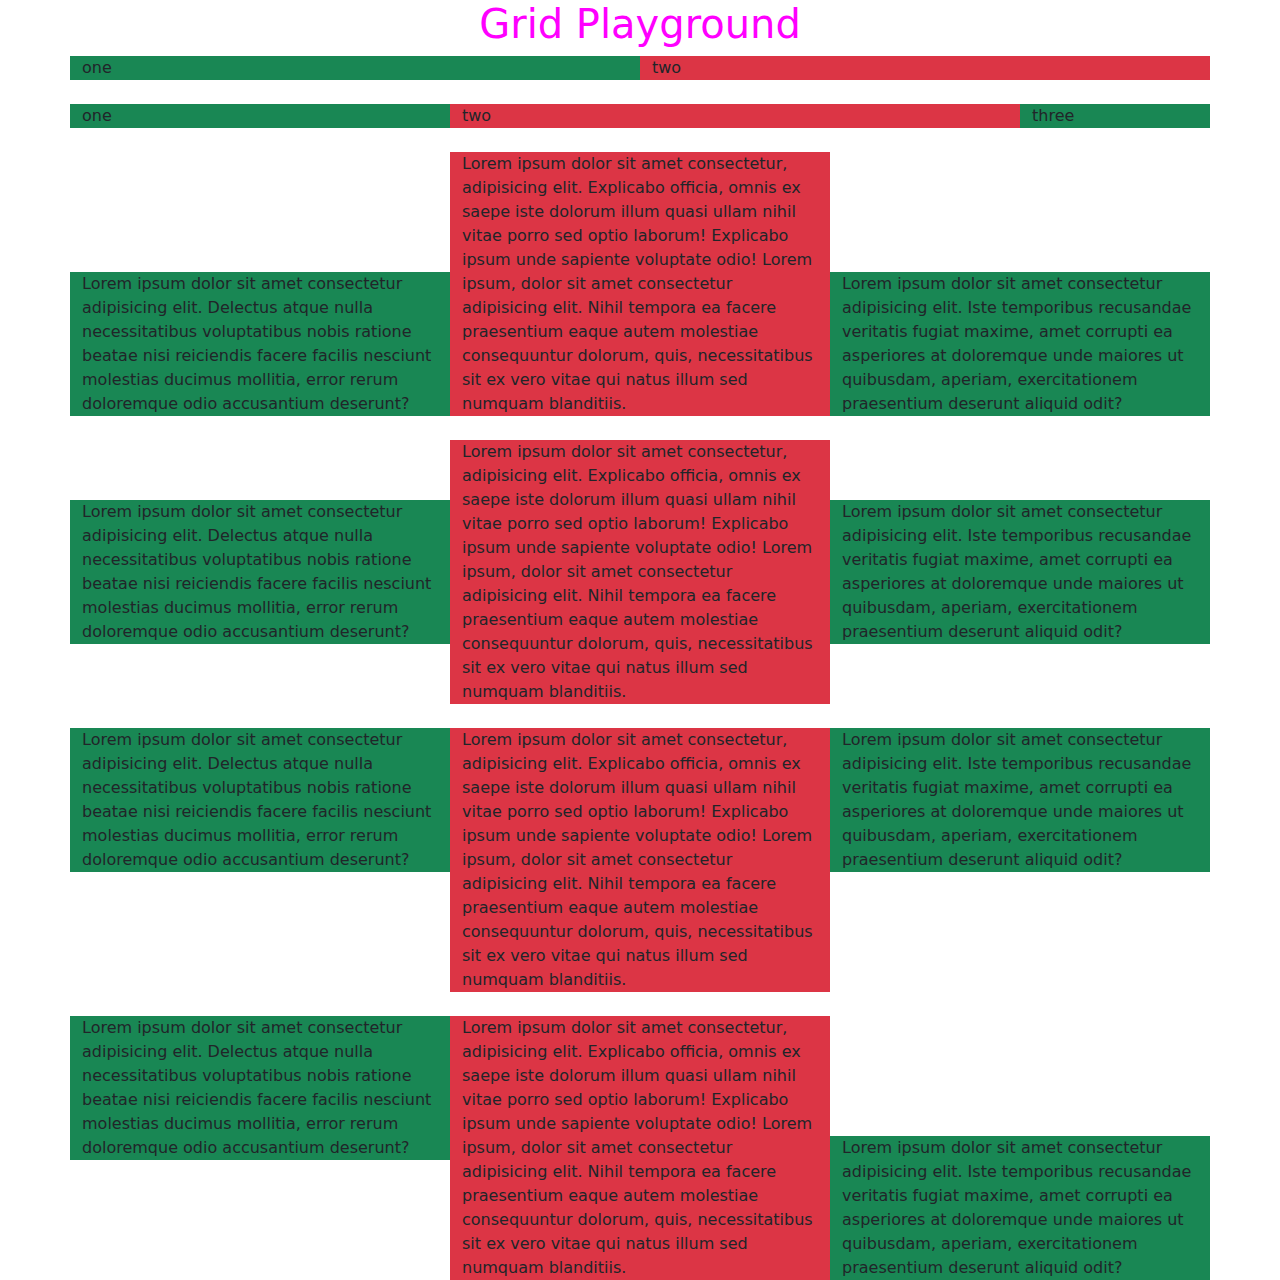
<file: 127.Grid/index.html>
<!DOCTYPE html>
<html lang="en">
    <head>
        <meta charset="UTF-8">
        <meta name="viewport" content="width=device-width, initial-scale=1.0">
        <title>Grid</title>
        <link
            href="https://cdn.jsdelivr.net/npm/bootstrap@5.3.3/dist/css/bootstrap.min.css"
            rel="stylesheet"
            integrity="sha384-QWTKZyjpPEjISv5WaRU9OFeRpok6YctnYmDr5pNlyT2bRjXh0JMhjY6hW+ALEwIH"
            crossorigin="anonymous"
        >
        <script src="https://cdn.jsdelivr.net/npm/bootstrap@5.3.3/dist/js/bootstrap.bundle.min.js" integrity="sha384-YvpcrYf0tY3lHB60NNkmXc5s9fDVZLESaAA55NDzOxhy9GkcIdslK1eN7N6jIeHz" crossorigin="anonymous"></script>
        <link rel="stylesheet" href="style.css">
    </head>
    <body>
        <h1>Grid Playground</h1>
        <div class="container">
            <div class="row">
                <div class="col bg-success">one</div>
                <div class="col bg-danger">two</div>
            </div>
            <br>
            <div class="row">
                <div class="col-md-4 bg-success">one</div>
                <div class="col-md-6 bg-danger">two</div>
                <div class="col-md-2 bg-success">three</div>
            </div>
            <br>
            <div class="row align-items-end">
                <div class="col bg-success">Lorem ipsum dolor sit amet consectetur adipisicing elit. Delectus atque nulla necessitatibus voluptatibus nobis ratione beatae nisi reiciendis facere facilis nesciunt molestias ducimus mollitia, error rerum doloremque odio accusantium deserunt?</div>
                <div class="col bg-danger">
                    Lorem ipsum dolor sit amet consectetur, adipisicing elit. Explicabo officia, omnis ex saepe iste dolorum illum quasi ullam nihil vitae porro sed optio laborum! Explicabo ipsum unde sapiente voluptate odio!
                Lorem ipsum, dolor sit amet consectetur adipisicing elit. Nihil tempora ea    facere praesentium eaque autem molestiae consequuntur dolorum, quis, necessitatibus sit ex vero vitae qui natus illum sed numquam blanditiis.
                </div>
                <div class="col bg-success">Lorem ipsum dolor sit amet consectetur adipisicing elit. Iste temporibus recusandae veritatis fugiat maxime, amet corrupti ea asperiores at doloremque unde maiores ut quibusdam, aperiam, exercitationem praesentium deserunt aliquid odit?</div>
            </div>
            <br>
            <div class="row align-items-center">
                <div class="col bg-success">Lorem ipsum dolor sit amet consectetur adipisicing elit. Delectus atque nulla necessitatibus voluptatibus nobis ratione beatae nisi reiciendis facere facilis nesciunt molestias ducimus mollitia, error rerum doloremque odio accusantium deserunt?</div>
                <div class="col bg-danger">
                    Lorem ipsum dolor sit amet consectetur, adipisicing elit. Explicabo officia, omnis ex saepe iste dolorum illum quasi ullam nihil vitae porro sed optio laborum! Explicabo ipsum unde sapiente voluptate odio!
                Lorem ipsum, dolor sit amet consectetur adipisicing elit. Nihil tempora ea    facere praesentium eaque autem molestiae consequuntur dolorum, quis, necessitatibus sit ex vero vitae qui natus illum sed numquam blanditiis.
                </div>
                <div class="col bg-success">Lorem ipsum dolor sit amet consectetur adipisicing elit. Iste temporibus recusandae veritatis fugiat maxime, amet corrupti ea asperiores at doloremque unde maiores ut quibusdam, aperiam, exercitationem praesentium deserunt aliquid odit?</div>
            </div>
            <br>
            <div class="row align-items-start">
                <div class="col bg-success">Lorem ipsum dolor sit amet consectetur adipisicing elit. Delectus atque nulla necessitatibus voluptatibus nobis ratione beatae nisi reiciendis facere facilis nesciunt molestias ducimus mollitia, error rerum doloremque odio accusantium deserunt?</div>
                <div class="col bg-danger">
                    Lorem ipsum dolor sit amet consectetur, adipisicing elit. Explicabo officia, omnis ex saepe iste dolorum illum quasi ullam nihil vitae porro sed optio laborum! Explicabo ipsum unde sapiente voluptate odio!
                Lorem ipsum, dolor sit amet consectetur adipisicing elit. Nihil tempora ea    facere praesentium eaque autem molestiae consequuntur dolorum, quis, necessitatibus sit ex vero vitae qui natus illum sed numquam blanditiis.
                </div>
                <div class="col bg-success">Lorem ipsum dolor sit amet consectetur adipisicing elit. Iste temporibus recusandae veritatis fugiat maxime, amet corrupti ea asperiores at doloremque unde maiores ut quibusdam, aperiam, exercitationem praesentium deserunt aliquid odit?</div>
            </div>
            <br>
            <div class="row ">
                <div class="col bg-success align-self-start">Lorem ipsum dolor sit amet consectetur adipisicing elit. Delectus atque nulla necessitatibus voluptatibus nobis ratione beatae nisi reiciendis facere facilis nesciunt molestias ducimus mollitia, error rerum doloremque odio accusantium deserunt?</div>
                <div class="col bg-danger align-self-center">
                    Lorem ipsum dolor sit amet consectetur, adipisicing elit. Explicabo officia, omnis ex saepe iste dolorum illum quasi ullam nihil vitae porro sed optio laborum! Explicabo ipsum unde sapiente voluptate odio!
                Lorem ipsum, dolor sit amet consectetur adipisicing elit. Nihil tempora ea    facere praesentium eaque autem molestiae consequuntur dolorum, quis, necessitatibus sit ex vero vitae qui natus illum sed numquam blanditiis.
                </div>
                <div class="col bg-success align-self-end">Lorem ipsum dolor sit amet consectetur adipisicing elit. Iste temporibus recusandae veritatis fugiat maxime, amet corrupti ea asperiores at doloremque unde maiores ut quibusdam, aperiam, exercitationem praesentium deserunt aliquid odit?</div>
            </div>
        </div>
    </body>
</html>
</file>
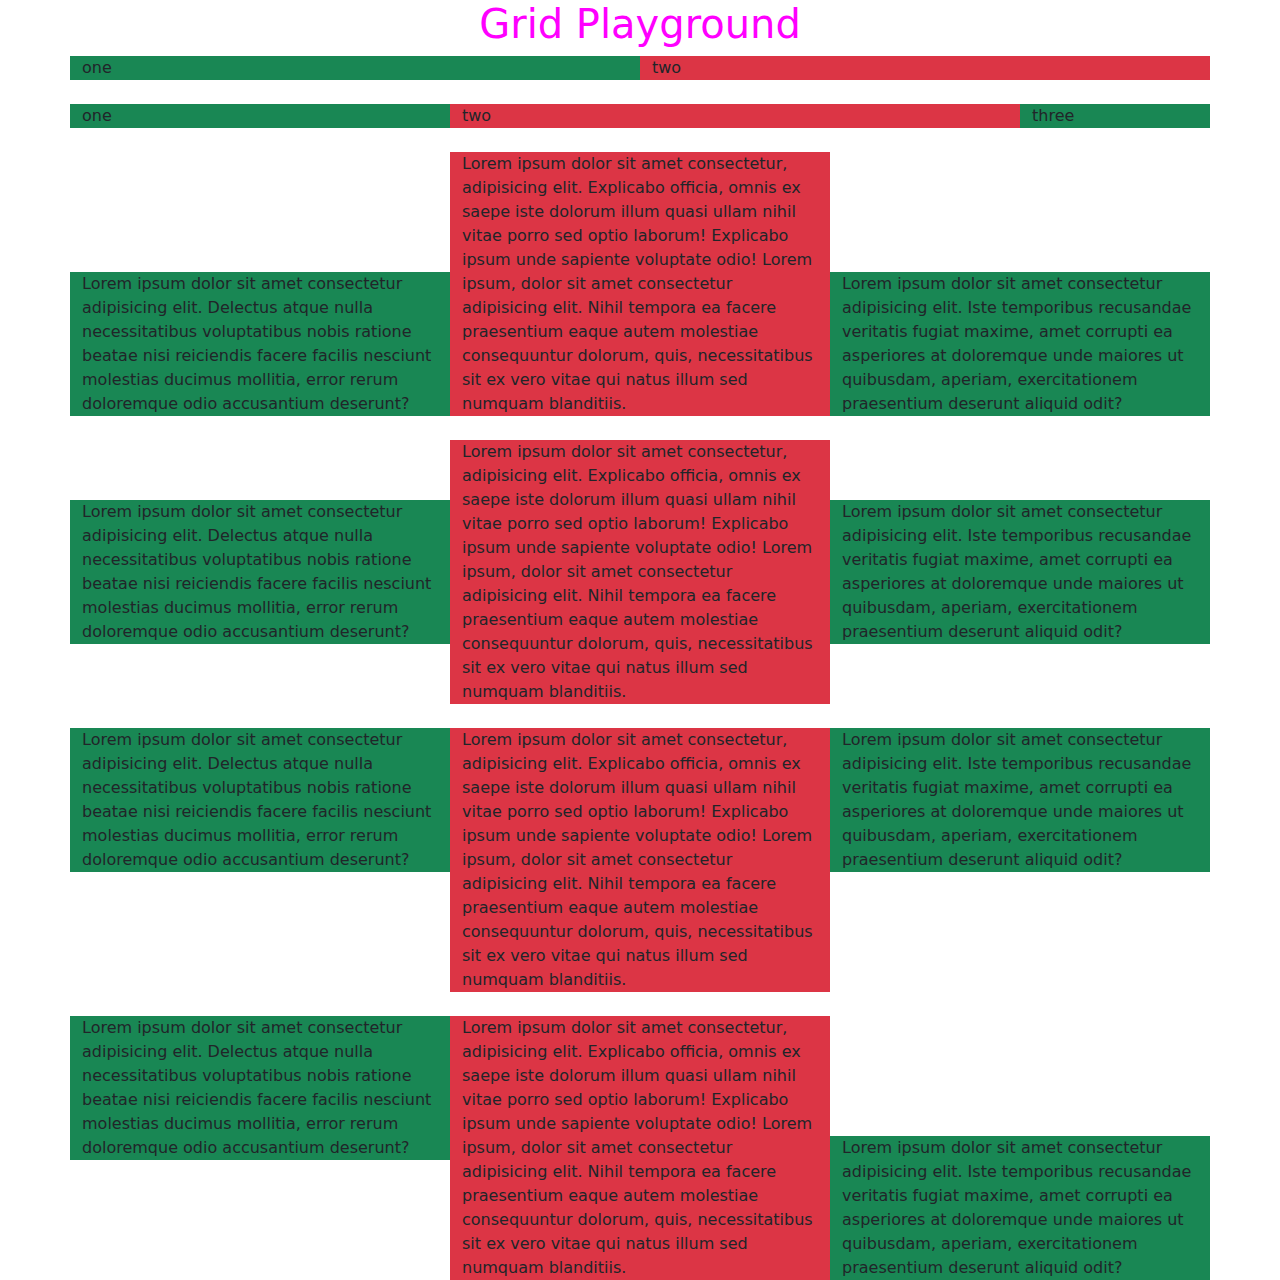
<file: 128.Grid_Alignment/index.html>
<!DOCTYPE html>
<html lang="en">
    <head>
        <meta charset="UTF-8">
        <meta name="viewport" content="width=device-width, initial-scale=1.0">
        <title>Grid Alignment</title>
        <link
            href="https://cdn.jsdelivr.net/npm/bootstrap@5.3.3/dist/css/bootstrap.min.css"
            rel="stylesheet"
            integrity="sha384-QWTKZyjpPEjISv5WaRU9OFeRpok6YctnYmDr5pNlyT2bRjXh0JMhjY6hW+ALEwIH"
            crossorigin="anonymous"
        >
        <script src="https://cdn.jsdelivr.net/npm/bootstrap@5.3.3/dist/js/bootstrap.bundle.min.js" integrity="sha384-YvpcrYf0tY3lHB60NNkmXc5s9fDVZLESaAA55NDzOxhy9GkcIdslK1eN7N6jIeHz" crossorigin="anonymous"></script>
        <link rel="stylesheet" href="style.css">
    </head>
    <body>
        <h1>Grid Playground</h1>
        <div class="container">
            <div class="row">
                <div class="col bg-success">one</div>
                <div class="col bg-danger">two</div>
            </div>
            <br>
            <div class="row">
                <div class="col-md-4 bg-success">one</div>
                <div class="col-md-6 bg-danger">two</div>
                <div class="col-md-2 bg-success">three</div>
            </div>
            <br>
            <div class="row align-items-end">
                <div class="col bg-success">Lorem ipsum dolor sit amet consectetur adipisicing elit. Delectus atque nulla necessitatibus voluptatibus nobis ratione beatae nisi reiciendis facere facilis nesciunt molestias ducimus mollitia, error rerum doloremque odio accusantium deserunt?</div>
                <div class="col bg-danger">
                    Lorem ipsum dolor sit amet consectetur, adipisicing elit. Explicabo officia, omnis ex saepe iste dolorum illum quasi ullam nihil vitae porro sed optio laborum! Explicabo ipsum unde sapiente voluptate odio!
                Lorem ipsum, dolor sit amet consectetur adipisicing elit. Nihil tempora ea    facere praesentium eaque autem molestiae consequuntur dolorum, quis, necessitatibus sit ex vero vitae qui natus illum sed numquam blanditiis.
                </div>
                <div class="col bg-success">Lorem ipsum dolor sit amet consectetur adipisicing elit. Iste temporibus recusandae veritatis fugiat maxime, amet corrupti ea asperiores at doloremque unde maiores ut quibusdam, aperiam, exercitationem praesentium deserunt aliquid odit?</div>
            </div>
            <br>
            <div class="row align-items-center">
                <div class="col bg-success">Lorem ipsum dolor sit amet consectetur adipisicing elit. Delectus atque nulla necessitatibus voluptatibus nobis ratione beatae nisi reiciendis facere facilis nesciunt molestias ducimus mollitia, error rerum doloremque odio accusantium deserunt?</div>
                <div class="col bg-danger">
                    Lorem ipsum dolor sit amet consectetur, adipisicing elit. Explicabo officia, omnis ex saepe iste dolorum illum quasi ullam nihil vitae porro sed optio laborum! Explicabo ipsum unde sapiente voluptate odio!
                Lorem ipsum, dolor sit amet consectetur adipisicing elit. Nihil tempora ea    facere praesentium eaque autem molestiae consequuntur dolorum, quis, necessitatibus sit ex vero vitae qui natus illum sed numquam blanditiis.
                </div>
                <div class="col bg-success">Lorem ipsum dolor sit amet consectetur adipisicing elit. Iste temporibus recusandae veritatis fugiat maxime, amet corrupti ea asperiores at doloremque unde maiores ut quibusdam, aperiam, exercitationem praesentium deserunt aliquid odit?</div>
            </div>
            <br>
            <div class="row align-items-start">
                <div class="col bg-success">Lorem ipsum dolor sit amet consectetur adipisicing elit. Delectus atque nulla necessitatibus voluptatibus nobis ratione beatae nisi reiciendis facere facilis nesciunt molestias ducimus mollitia, error rerum doloremque odio accusantium deserunt?</div>
                <div class="col bg-danger">
                    Lorem ipsum dolor sit amet consectetur, adipisicing elit. Explicabo officia, omnis ex saepe iste dolorum illum quasi ullam nihil vitae porro sed optio laborum! Explicabo ipsum unde sapiente voluptate odio!
                Lorem ipsum, dolor sit amet consectetur adipisicing elit. Nihil tempora ea    facere praesentium eaque autem molestiae consequuntur dolorum, quis, necessitatibus sit ex vero vitae qui natus illum sed numquam blanditiis.
                </div>
                <div class="col bg-success">Lorem ipsum dolor sit amet consectetur adipisicing elit. Iste temporibus recusandae veritatis fugiat maxime, amet corrupti ea asperiores at doloremque unde maiores ut quibusdam, aperiam, exercitationem praesentium deserunt aliquid odit?</div>
            </div>
            <br>
            <div class="row ">
                <div class="col bg-success align-self-start">Lorem ipsum dolor sit amet consectetur adipisicing elit. Delectus atque nulla necessitatibus voluptatibus nobis ratione beatae nisi reiciendis facere facilis nesciunt molestias ducimus mollitia, error rerum doloremque odio accusantium deserunt?</div>
                <div class="col bg-danger align-self-center">
                    Lorem ipsum dolor sit amet consectetur, adipisicing elit. Explicabo officia, omnis ex saepe iste dolorum illum quasi ullam nihil vitae porro sed optio laborum! Explicabo ipsum unde sapiente voluptate odio!
                Lorem ipsum, dolor sit amet consectetur adipisicing elit. Nihil tempora ea    facere praesentium eaque autem molestiae consequuntur dolorum, quis, necessitatibus sit ex vero vitae qui natus illum sed numquam blanditiis.
                </div>
                <div class="col bg-success align-self-end">Lorem ipsum dolor sit amet consectetur adipisicing elit. Iste temporibus recusandae veritatis fugiat maxime, amet corrupti ea asperiores at doloremque unde maiores ut quibusdam, aperiam, exercitationem praesentium deserunt aliquid odit?</div>
            </div>
        </div>
    </body>
</html>
</file>
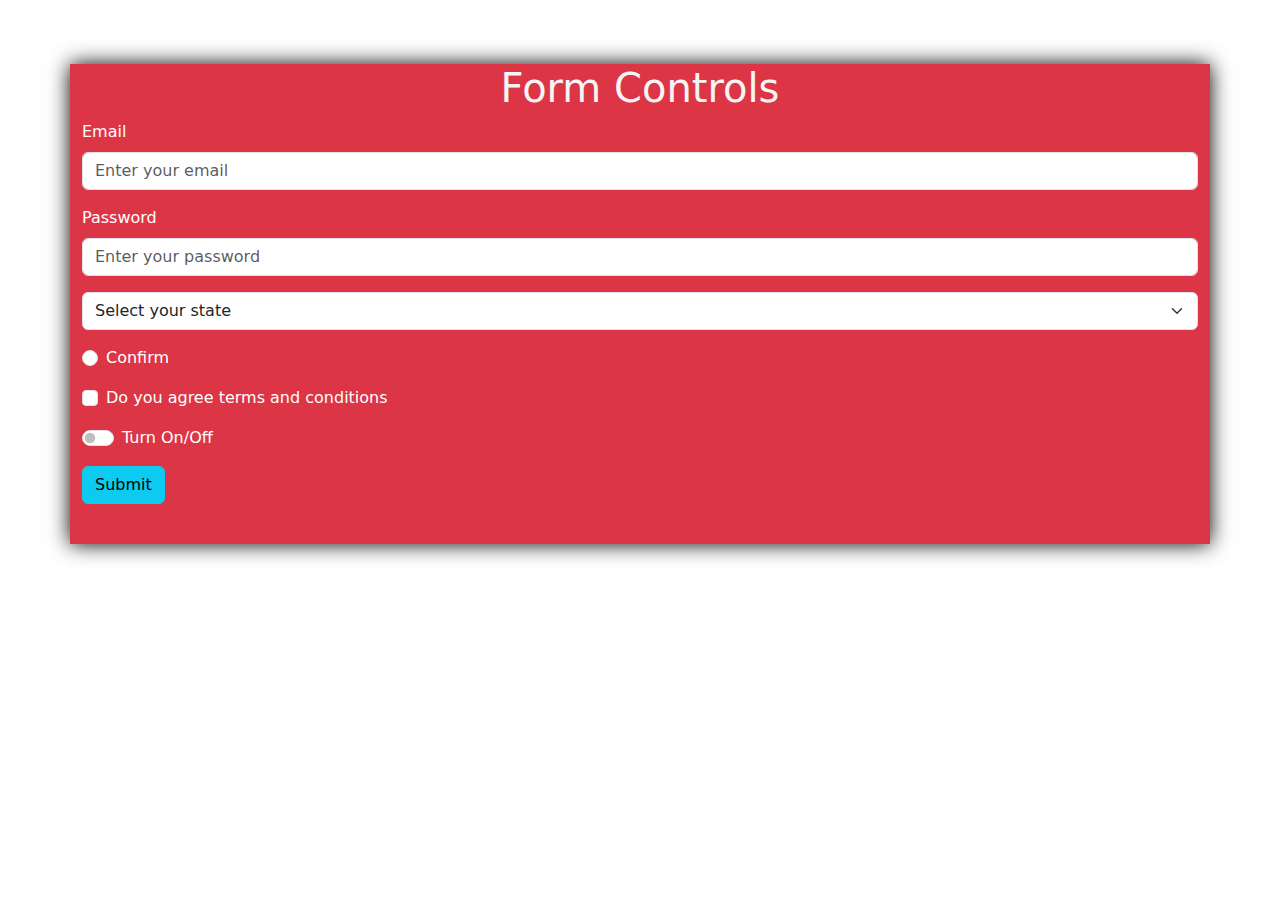
<file: 129.Form/index.html>
<!DOCTYPE html>
<html lang="en">
    <head>
        <meta charset="UTF-8">
        <meta name="viewport" content="width=device-width, initial-scale=1.0">
        <title>Form</title>
        <link
            href="https://cdn.jsdelivr.net/npm/bootstrap@5.3.3/dist/css/bootstrap.min.css"
            rel="stylesheet"
            integrity="sha384-QWTKZyjpPEjISv5WaRU9OFeRpok6YctnYmDr5pNlyT2bRjXh0JMhjY6hW+ALEwIH"
            crossorigin="anonymous"
        >
        <script src="https://cdn.jsdelivr.net/npm/bootstrap@5.3.3/dist/js/bootstrap.bundle.min.js" integrity="sha384-YvpcrYf0tY3lHB60NNkmXc5s9fDVZLESaAA55NDzOxhy9GkcIdslK1eN7N6jIeHz" crossorigin="anonymous"></script>
        <link rel="stylesheet" href="style.css">
    </head>
    <body>
        <div class="container bg-danger">
            <h1>Form Controls</h1>
            <form>
                <div class="mb-3">
                    <label for="email" class="form-label">Email</label>
                    <input
                        type="text"
                        class="form-control"
                        id="email"
                        placeholder="Enter your email"
                    >
                </div>
                <div class="mb-3">
                    <label for="password" class="form-label">Password</label>
                    <input
                        type="password"
                        class="form-control"
                        id="password"
                        placeholder="Enter your password"
                    >
                </div>
                <div class="mb-3">
                    <select class="form-select">
                        <option selected>Select your state</option>
                        <option>Uttar Pradesh</option>
                        <option>Madhya Pradesh</option>
                        <option>Goa</option>
                        <option>Mumbai</option>
                    </select>
                </div>
                <div class="mb-3 form-check">
                    <input type="radio" class="form-check-input" id="agreeb">
                    <label for="agreeb" class="form-check-label">Confirm</label>
                </div>
                <div class="mb-3 form-check">
                    <input type="checkbox" class="form-check-input" id="agree">
                    <label for="agree" class="form-check-label">Do you agree terms and conditions</label>
                </div>
                <div class="mb-3 form-check form-switch">
                    <input class="form-check-input" type="checkbox" id="flexSwitchCheckDefault">
                    <label class="form-check-label" for="flexSwitchCheckDefault">Turn On/Off</label>
                </div>
                <div class="mb-3">
                    <button type="submit" class="btn btn-info">Submit</button>
                </div>
                <br>
            </form>
        </div>
    </body>
</html>
</file>
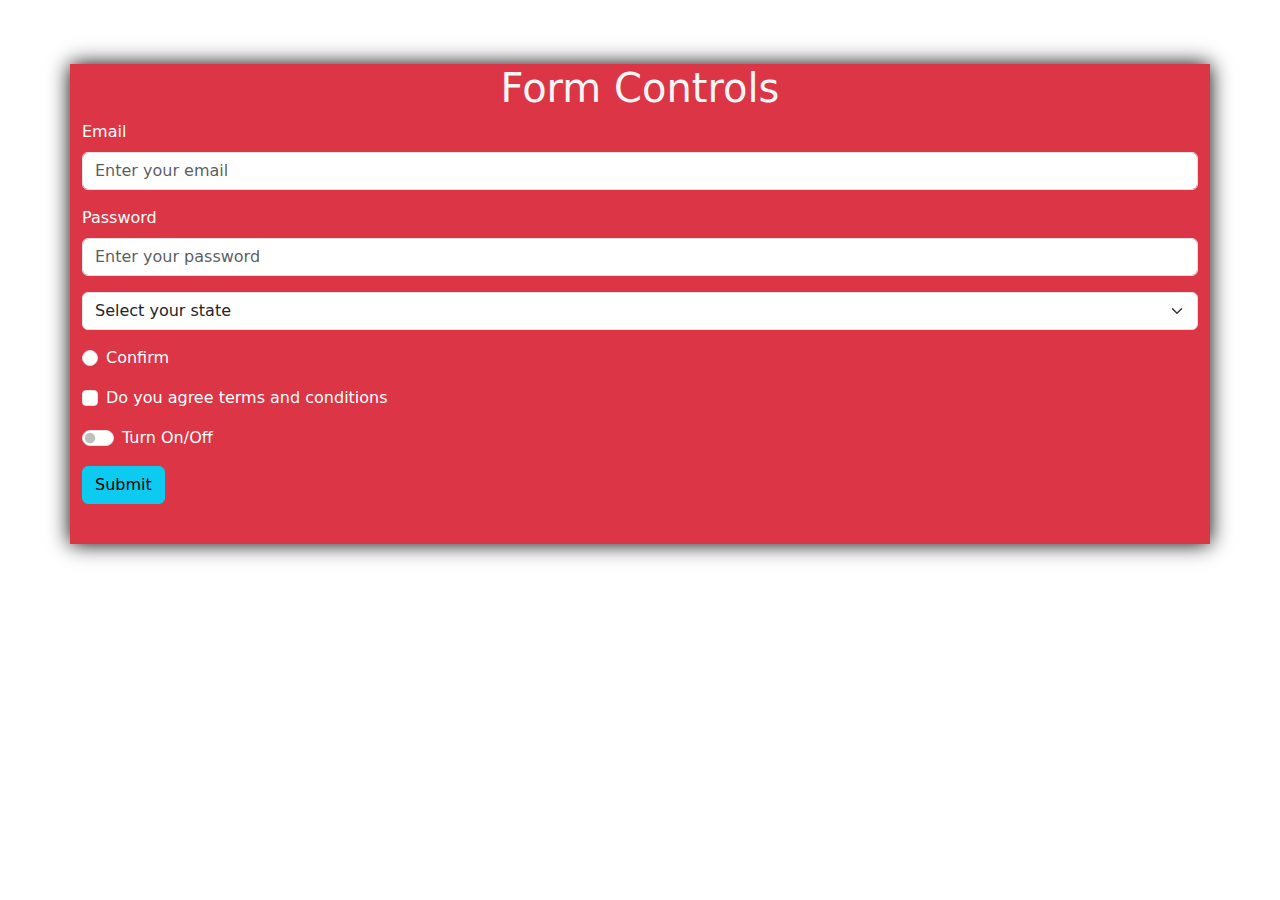
<file: 130.Select/index.html>
<!DOCTYPE html>
<html lang="en">
    <head>
        <meta charset="UTF-8">
        <meta name="viewport" content="width=device-width, initial-scale=1.0">
        <title>Select</title>
        <link
            href="https://cdn.jsdelivr.net/npm/bootstrap@5.3.3/dist/css/bootstrap.min.css"
            rel="stylesheet"
            integrity="sha384-QWTKZyjpPEjISv5WaRU9OFeRpok6YctnYmDr5pNlyT2bRjXh0JMhjY6hW+ALEwIH"
            crossorigin="anonymous"
        >
        <script src="https://cdn.jsdelivr.net/npm/bootstrap@5.3.3/dist/js/bootstrap.bundle.min.js" integrity="sha384-YvpcrYf0tY3lHB60NNkmXc5s9fDVZLESaAA55NDzOxhy9GkcIdslK1eN7N6jIeHz" crossorigin="anonymous"></script>
        <link rel="stylesheet" href="style.css">
    </head>
    <body>
        <div class="container bg-danger">
            <h1>Form Controls</h1>
            <form>
                <div class="mb-3">
                    <label for="email" class="form-label">Email</label>
                    <input
                        type="text"
                        class="form-control"
                        id="email"
                        placeholder="Enter your email"
                    >
                </div>
                <div class="mb-3">
                    <label for="password" class="form-label">Password</label>
                    <input
                        type="password"
                        class="form-control"
                        id="password"
                        placeholder="Enter your password"
                    >
                </div>
                <div class="mb-3">
                    <select class="form-select">
                        <option selected>Select your state</option>
                        <option>Uttar Pradesh</option>
                        <option>Madhya Pradesh</option>
                        <option>Goa</option>
                        <option>Mumbai</option>
                    </select>
                </div>
                <div class="mb-3 form-check">
                    <input type="radio" class="form-check-input" id="agreeb">
                    <label for="agreeb" class="form-check-label">Confirm</label>
                </div>
                <div class="mb-3 form-check">
                    <input type="checkbox" class="form-check-input" id="agree">
                    <label for="agree" class="form-check-label">Do you agree terms and conditions</label>
                </div>
                <div class="mb-3 form-check form-switch">
                    <input class="form-check-input" type="checkbox" id="flexSwitchCheckDefault">
                    <label class="form-check-label" for="flexSwitchCheckDefault">Turn On/Off</label>
                </div>
                <div class="mb-3">
                    <button type="submit" class="btn btn-info">Submit</button>
                </div>
                <br>
            </form>
        </div>
    </body>
</html>
</file>
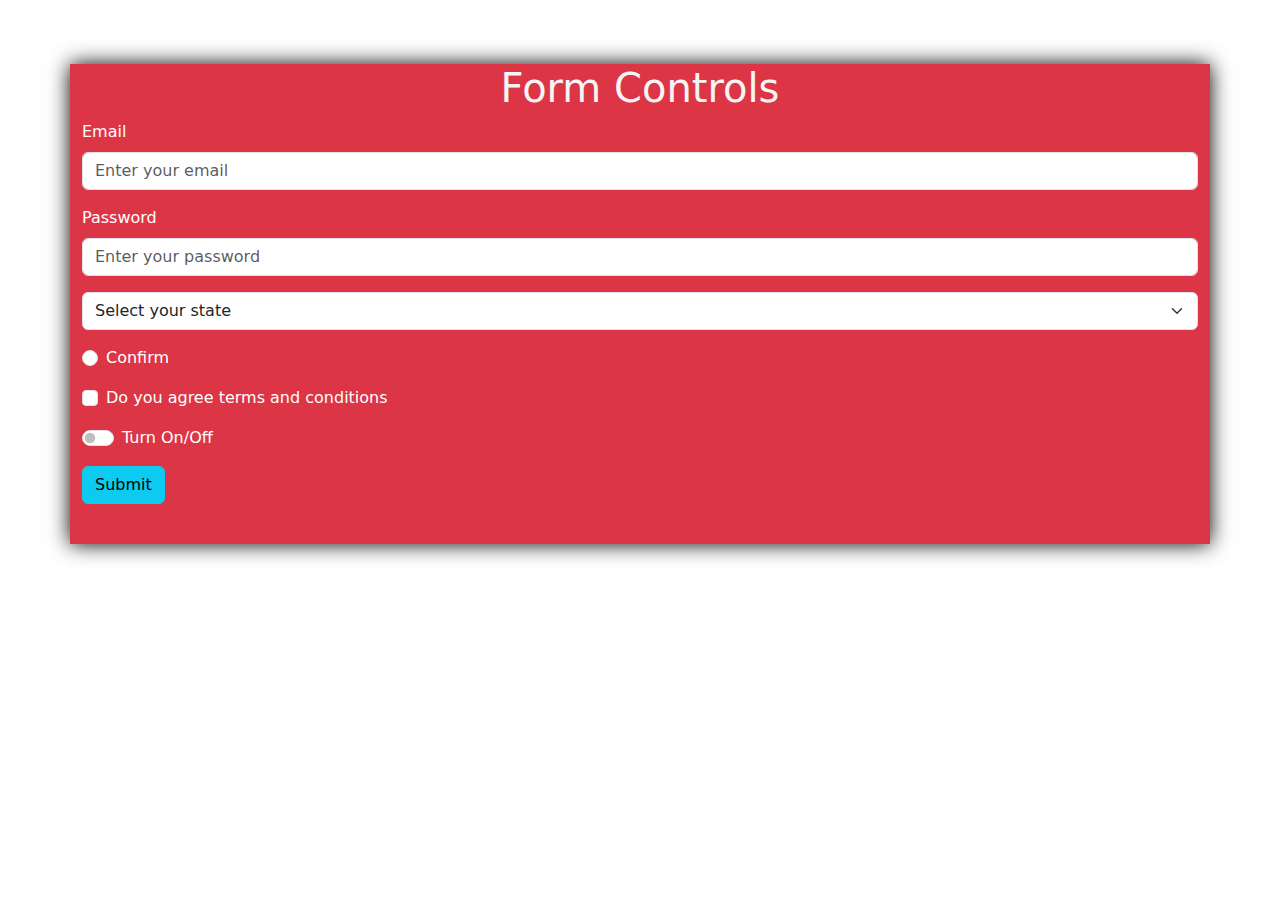
<file: 131.Checkbox/index.html>
<!DOCTYPE html>
<html lang="en">
    <head>
        <meta charset="UTF-8">
        <meta name="viewport" content="width=device-width, initial-scale=1.0">
        <title>Checkbox</title>
        <link
            href="https://cdn.jsdelivr.net/npm/bootstrap@5.3.3/dist/css/bootstrap.min.css"
            rel="stylesheet"
            integrity="sha384-QWTKZyjpPEjISv5WaRU9OFeRpok6YctnYmDr5pNlyT2bRjXh0JMhjY6hW+ALEwIH"
            crossorigin="anonymous"
        >
        <script src="https://cdn.jsdelivr.net/npm/bootstrap@5.3.3/dist/js/bootstrap.bundle.min.js" integrity="sha384-YvpcrYf0tY3lHB60NNkmXc5s9fDVZLESaAA55NDzOxhy9GkcIdslK1eN7N6jIeHz" crossorigin="anonymous"></script>
        <link rel="stylesheet" href="style.css">
    </head>
    <body>
        <div class="container bg-danger">
            <h1>Form Controls</h1>
            <form>
                <div class="mb-3">
                    <label for="email" class="form-label">Email</label>
                    <input
                        type="text"
                        class="form-control"
                        id="email"
                        placeholder="Enter your email"
                    >
                </div>
                <div class="mb-3">
                    <label for="password" class="form-label">Password</label>
                    <input
                        type="password"
                        class="form-control"
                        id="password"
                        placeholder="Enter your password"
                    >
                </div>
                <div class="mb-3">
                    <select class="form-select">
                        <option selected>Select your state</option>
                        <option>Uttar Pradesh</option>
                        <option>Madhya Pradesh</option>
                        <option>Goa</option>
                        <option>Mumbai</option>
                    </select>
                </div>
                <div class="mb-3 form-check">
                    <input type="radio" class="form-check-input" id="agreeb">
                    <label for="agreeb" class="form-check-label">Confirm</label>
                </div>
                <div class="mb-3 form-check">
                    <input type="checkbox" class="form-check-input" id="agree">
                    <label for="agree" class="form-check-label">Do you agree terms and conditions</label>
                </div>
                <div class="mb-3 form-check form-switch">
                    <input class="form-check-input" type="checkbox" id="flexSwitchCheckDefault">
                    <label class="form-check-label" for="flexSwitchCheckDefault">Turn On/Off</label>
                </div>
                <div class="mb-3">
                    <button type="submit" class="btn btn-info">Submit</button>
                </div>
                <br>
            </form>
        </div>
    </body>
</html>
</file>
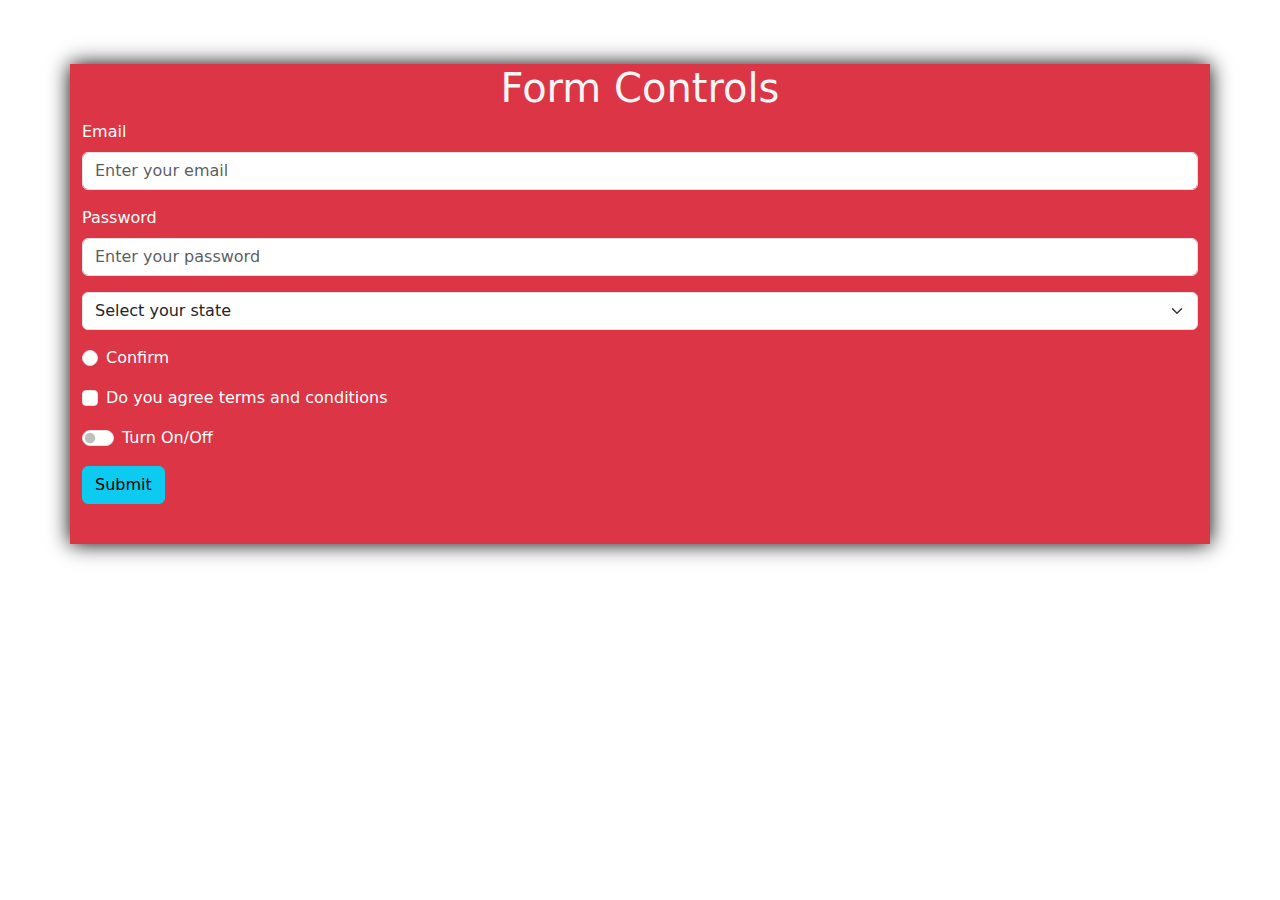
<file: 132.Radio/index.html>
<!DOCTYPE html>
<html lang="en">
    <head>
        <meta charset="UTF-8">
        <meta name="viewport" content="width=device-width, initial-scale=1.0">
        <title>Radio</title>
        <link
            href="https://cdn.jsdelivr.net/npm/bootstrap@5.3.3/dist/css/bootstrap.min.css"
            rel="stylesheet"
            integrity="sha384-QWTKZyjpPEjISv5WaRU9OFeRpok6YctnYmDr5pNlyT2bRjXh0JMhjY6hW+ALEwIH"
            crossorigin="anonymous"
        >
        <script src="https://cdn.jsdelivr.net/npm/bootstrap@5.3.3/dist/js/bootstrap.bundle.min.js" integrity="sha384-YvpcrYf0tY3lHB60NNkmXc5s9fDVZLESaAA55NDzOxhy9GkcIdslK1eN7N6jIeHz" crossorigin="anonymous"></script>
        <link rel="stylesheet" href="style.css">
    </head>
    <body>
        <div class="container bg-danger">
            <h1>Form Controls</h1>
            <form>
                <div class="mb-3">
                    <label for="email" class="form-label">Email</label>
                    <input
                        type="text"
                        class="form-control"
                        id="email"
                        placeholder="Enter your email"
                    >
                </div>
                <div class="mb-3">
                    <label for="password" class="form-label">Password</label>
                    <input
                        type="password"
                        class="form-control"
                        id="password"
                        placeholder="Enter your password"
                    >
                </div>
                <div class="mb-3">
                    <select class="form-select">
                        <option selected>Select your state</option>
                        <option>Uttar Pradesh</option>
                        <option>Madhya Pradesh</option>
                        <option>Goa</option>
                        <option>Mumbai</option>
                    </select>
                </div>
                <div class="mb-3 form-check">
                    <input type="radio" class="form-check-input" id="agreeb">
                    <label for="agreeb" class="form-check-label">Confirm</label>
                </div>
                <div class="mb-3 form-check">
                    <input type="checkbox" class="form-check-input" id="agree">
                    <label for="agree" class="form-check-label">Do you agree terms and conditions</label>
                </div>
                <div class="mb-3 form-check form-switch">
                    <input class="form-check-input" type="checkbox" id="flexSwitchCheckDefault">
                    <label class="form-check-label" for="flexSwitchCheckDefault">Turn On/Off</label>
                </div>
                <div class="mb-3">
                    <button type="submit" class="btn btn-info">Submit</button>
                </div>
                <br>
            </form>
        </div>
    </body>
</html>
</file>
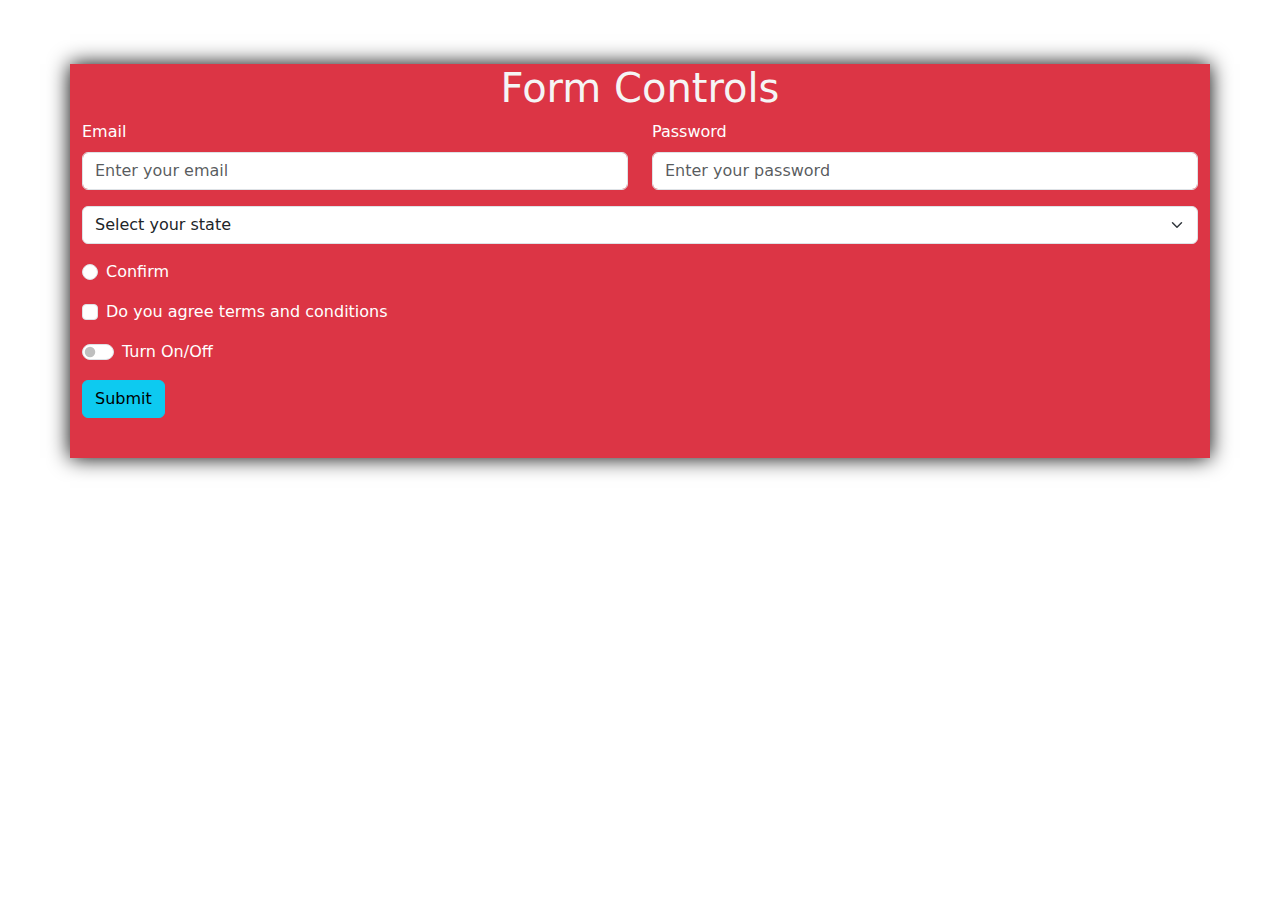
<file: 133.Form_Layout/index.html>
<!DOCTYPE html>
<html lang="en">
    <head>
        <meta charset="UTF-8">
        <meta name="viewport" content="width=device-width, initial-scale=1.0">
        <title>Form Layout</title>
        <link
            href="https://cdn.jsdelivr.net/npm/bootstrap@5.3.3/dist/css/bootstrap.min.css"
            rel="stylesheet"
            integrity="sha384-QWTKZyjpPEjISv5WaRU9OFeRpok6YctnYmDr5pNlyT2bRjXh0JMhjY6hW+ALEwIH"
            crossorigin="anonymous"
        >
        <script src="https://cdn.jsdelivr.net/npm/bootstrap@5.3.3/dist/js/bootstrap.bundle.min.js" integrity="sha384-YvpcrYf0tY3lHB60NNkmXc5s9fDVZLESaAA55NDzOxhy9GkcIdslK1eN7N6jIeHz" crossorigin="anonymous"></script>
        <link rel="stylesheet" href="style.css">
    </head>
    <body>
        <div class="container bg-danger">
            <h1>Form Controls</h1>
            <form>
                <div class="row">
                    <div class="mb-3 col">
                        <label for="email" class="form-label">Email</label>
                        <input
                            type="text"
                            class="form-control"
                            id="email"
                            placeholder="Enter your email"
                        >
                    </div>
                    <div class="mb-3 col">
                        <label for="password" class="form-label">Password</label>
                        <input
                            type="password"
                            class="form-control"
                            id="password"
                            placeholder="Enter your password"
                        >
                    </div>
                </div>
                <div class="mb-3">
                    <select class="form-select">
                        <option selected>Select your state</option>
                        <option>Uttar Pradesh</option>
                        <option>Madhya Pradesh</option>
                        <option>Goa</option>
                        <option>Mumbai</option>
                    </select>
                </div>
                <div class="mb-3 form-check">
                    <input type="radio" class="form-check-input" id="agreeb">
                    <label for="agreeb" class="form-check-label">Confirm</label>
                </div>
                <div class="mb-3 form-check">
                    <input type="checkbox" class="form-check-input" id="agree">
                    <label for="agree" class="form-check-label">Do you agree terms and conditions</label>
                </div>
                <div class="mb-3 form-check form-switch">
                    <input class="form-check-input" type="checkbox" id="flexSwitchCheckDefault">
                    <label class="form-check-label" for="flexSwitchCheckDefault">Turn On/Off</label>
                </div>
                <div class="mb-3">
                    <button type="submit" class="btn btn-info">Submit</button>
                </div>
                <br>
            </form>
        </div>
    </body>
</html>
</file>
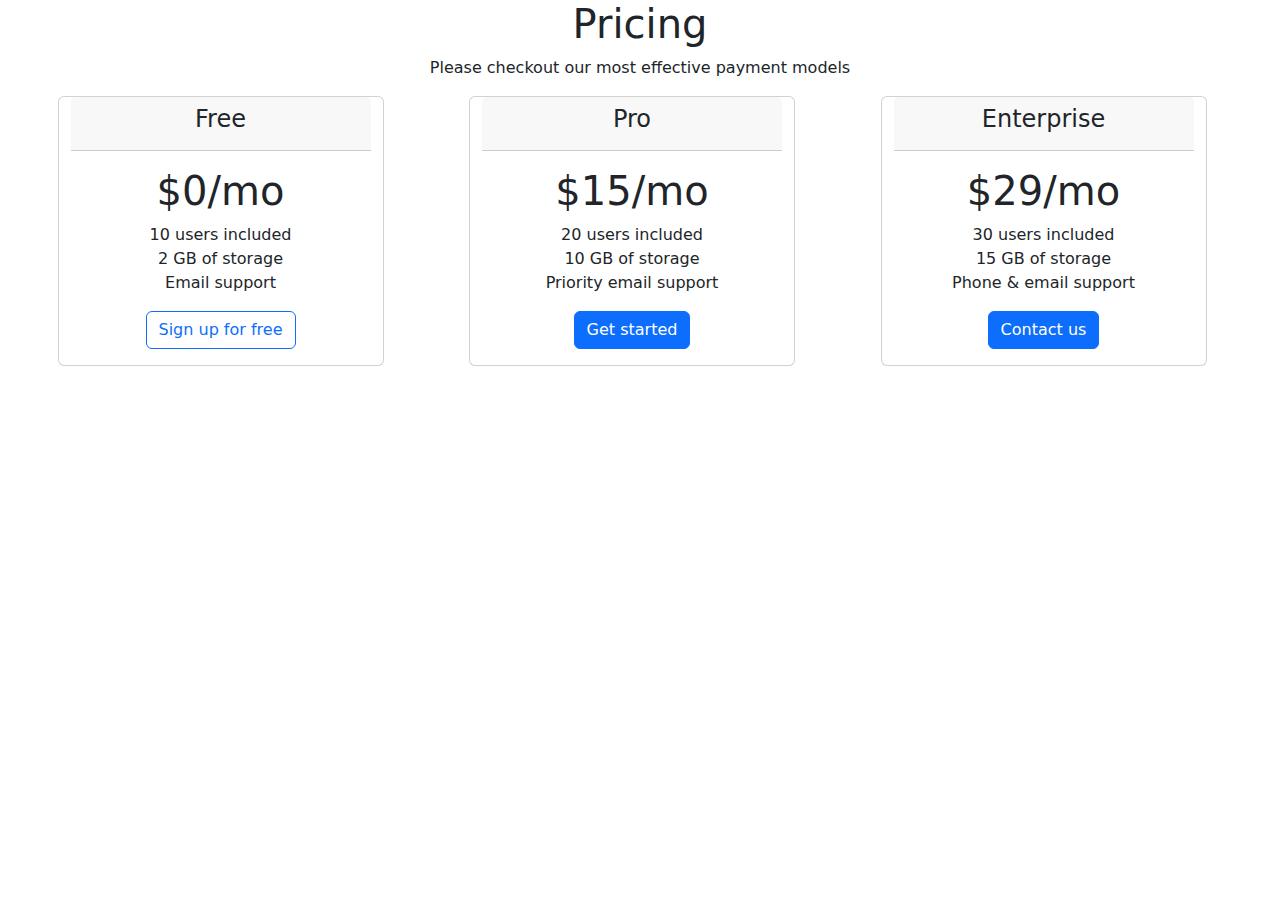
<file: 134.Assignment_10/index.html>
<!DOCTYPE html>
<html lang="en">
    <head>
        <meta charset="UTF-8">
        <meta name="viewport" content="width=device-width, initial-scale=1.0">
        <title>Assignment 10</title>
        <link
            href="https://cdn.jsdelivr.net/npm/bootstrap@5.3.3/dist/css/bootstrap.min.css"
            rel="stylesheet"
            integrity="sha384-QWTKZyjpPEjISv5WaRU9OFeRpok6YctnYmDr5pNlyT2bRjXh0JMhjY6hW+ALEwIH"
            crossorigin="anonymous"
        >
        <script src="https://cdn.jsdelivr.net/npm/bootstrap@5.3.3/dist/js/bootstrap.bundle.min.js" integrity="sha384-YvpcrYf0tY3lHB60NNkmXc5s9fDVZLESaAA55NDzOxhy9GkcIdslK1eN7N6jIeHz" crossorigin="anonymous"></script>
    </head>
    <body>
        <h1 class="text-center">Pricing</h1>
        <p class="text-center">Please checkout our most effective payment models</p>
        <div class="row text-center justify-content-evenly">
            <div class="card col-sm-5 col-md-3 mb-3 me-3">
                <div class="card-header">
                    <h4>Free</h4>
                </div>
                <div class="card-body">
                    <h1 class="card-title">$0/mo</h1>
                    <ul class="list-unstyled">
                        <li>10 users included</li>
                        <li>2 GB of storage</li>
                        <li>Email support</li>
                    </ul>
                    <button href="#" class="btn btn-outline-primary">Sign up for free</button>
                </div>
            </div>
            <div class="card col-sm-5 col-md-3 mb-3 me-3">
                <div class="card-header">
                    <h4>Pro</h4>
                </div>
                <div class="card-body">
                    <h1 class="card-title">$15/mo</h1>
                    <ul class="list-unstyled">
                        <li>20 users included</li>
                        <li>10 GB of storage</li>
                        <li>Priority email support</li>
                    </ul>
                    <button href="#" class="btn btn-primary">Get started</button>
                </div>
            </div>
            <div class="card col-sm-10 col-md-3 mb-3 me-3">
                <div class="card-header">
                    <h4>Enterprise</h4>
                </div>
                <div class="card-body">
                    <h1 class="card-title">$29/mo</h1>
                    <ul class="list-unstyled">
                        <li>30 users included</li>
                        <li>15 GB of storage</li>
                        <li>Phone & email support</li>
                    </ul>
                    <button href="#" class="btn btn-primary">Contact us</button>
                </div>
            </div>
        </div>
    </body>
</html>
</file>
<file: 121.Container/style.css>
* {
    padding: 0px;
    margin: 0px;
}

.container {
    text-align: justify;
}

h1 {
    color: white;
}

p {
    color: antiquewhite;
}
</file>
<file: 122.Button/style.css>
* {
    padding: 0px;
    margin: 0px;
}

h1 {
    color: orange;
}

p {
    color: white;
    text-align: justify;
}

.btn {
    margin-bottom: 10px;
    margin-left: 20px;
    box-shadow: 0px 0px 10px white;
}
</file>
<file: 123.Badge/style.css>
* {
    padding: 0px;
    margin: 0px;
}

h1 {
    color: orange;
}

p {
    color: white;
    text-align: justify;
}

.btn {
    margin-bottom: 10px;
    margin-left: 20px;
    box-shadow: 0px 0px 10px white;
}
</file>
<file: 124.Button_Group/style.css>
* {
    padding: 0px;
    margin: 0px;
}

h1 {
    color: orange;
}

p {
    color: white;
    text-align: justify;
}

.btn {
    margin-bottom: 10px;
    margin-left: 20px;
    box-shadow: 0px 0px 10px white;
}
</file>
<file: 125.Navbar/style.css>
p {
    text-align: justify;
    color: white;
}

h1 {
    color: magenta;
    text-align: center;
    padding: 10px 0px 10px 0px;
    margin-top: 50px;
}
</file>
<file: 126.Card/style.css>
* {
    padding: 0px;
    margin: 0px;
}

p {
    text-align: justify;
    color: rgb(182, 15, 15);
}

h1 {
    color: magenta;
    text-align: center;
    padding: 10px 0px 10px 0px;
    margin-top: 50px;
}

h3 {
    color: red;
    text-align: center;
}
</file>
<file: 127.Grid/style.css>
h1 {
    text-align: center;
    color: magenta;
}
</file>
<file: 128.Grid_Alignment/style.css>
h1 {
    text-align: center;
    color: magenta;
}
</file>
<file: 129.Form/style.css>
h1 {
    text-align: center;
    color: whitesmoke;
}

label {
    color: white;
}

.container {
    box-shadow: 0px 0px 20px black;
    margin-top: 5%;
}
</file>
<file: 130.Select/style.css>
h1 {
    text-align: center;
    color: whitesmoke;
}

label {
    color: white;
}

.container {
    box-shadow: 0px 0px 20px black;
    margin-top: 5%;
}
</file>
<file: 131.Checkbox/style.css>
h1 {
    text-align: center;
    color: whitesmoke;
}

label {
    color: white;
}

.container {
    box-shadow: 0px 0px 20px black;
    margin-top: 5%;
}
</file>
<file: 132.Radio/style.css>
h1 {
    text-align: center;
    color: whitesmoke;
}

label {
    color: white;
}

.container {
    box-shadow: 0px 0px 20px black;
    margin-top: 5%;
}
</file>
<file: 133.Form_Layout/style.css>
h1 {
    text-align: center;
    color: whitesmoke;
}

label {
    color: white;
}

.container {
    box-shadow: 0px 0px 20px black;
    margin-top: 5%;
}
</file>
